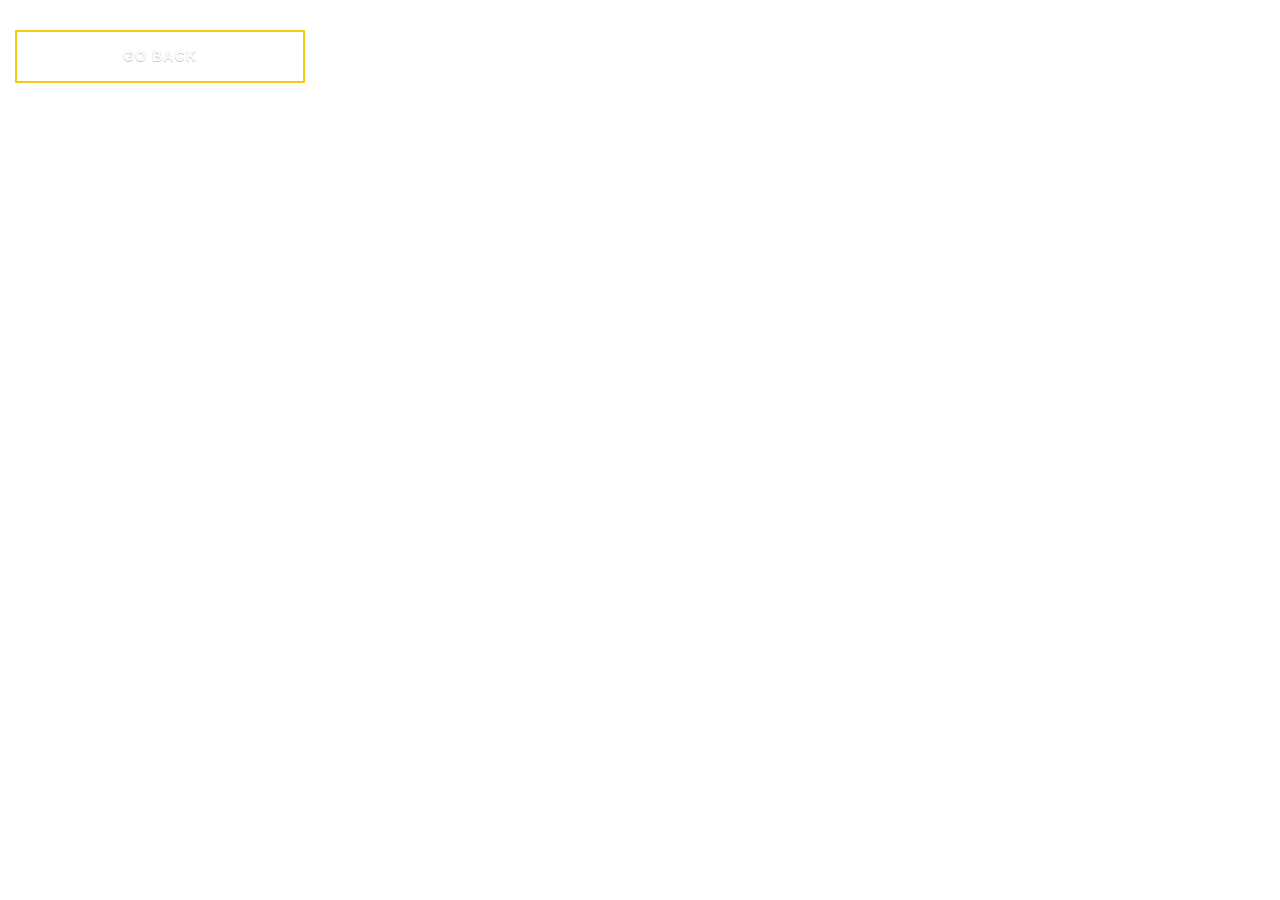
<file: animate-back-button/index.html>
<html>
<head>
<link rel="stylesheet" href="button.css">
</head>

<body>

  <div class="col-md-3 col-sm-3 col-xs-6"> <a href="#" class="btn btn-sm animated-button thar-four">Go Back</a> 
    </div>
 
    </body>
    </html>
</file>
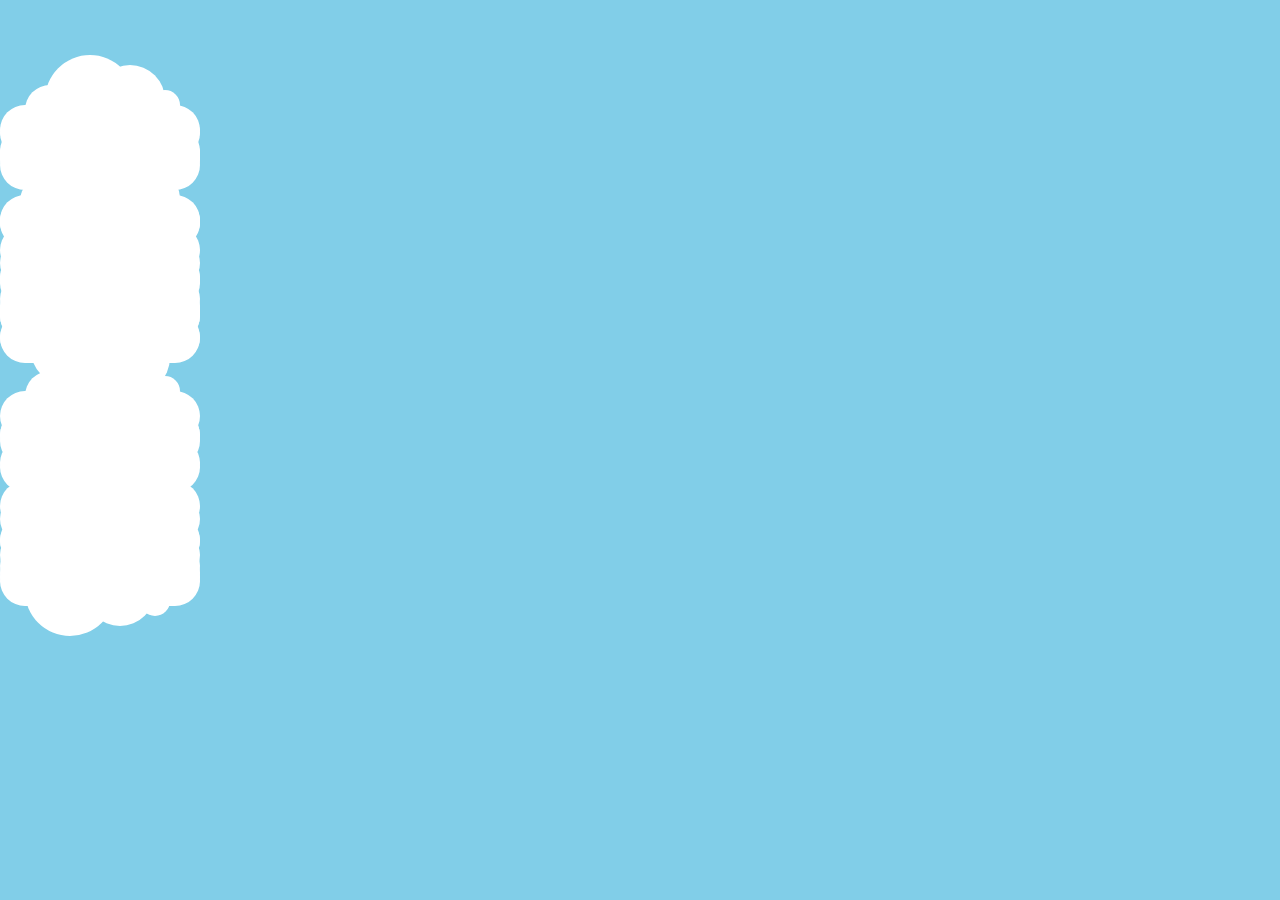
<file: animated-clouds/index.html>
<html>
<head>
    <link rel="stylesheet" href="clouds.css">
   
    <title>Clouds!</title>
   
</head>

<body>  

<div class="main_window">
     <div class="cloud" data-type="white_4" style="top: 238px;" data-speed="1"></div>
     <div class="cloud" data-type="white_2" style="top: 252px;" data-speed="2"></div>
     <div class="cloud" data-type="white_1" style="top: 481px;" data-speed="3"></div>
     <div class="cloud" data-type="white_1" style="top: 285px;" data-speed="4"></div>
     <div class="cloud" data-type="white_5" style="top: 391px;" data-speed="5"></div>
     <div class="cloud" data-type="white_4" style="top: 410px;" data-speed="6"></div>
     <div class="cloud" data-type="white_6" style="top: 494px;" data-speed="7"></div>
     <div class="cloud" data-type="white_6" style="top: 197px;" data-speed="8"></div>
     <div class="cloud" data-type="white_1" style="top: 254px;" data-speed="9"></div>
     <div class="cloud" data-type="white_2" style="top: 108px;" data-speed="10"></div>
     <div class="cloud" data-type="white_5" style="top: 133px;" data-speed="11"></div>
     <div class="cloud" data-type="white_5" style="top: 126px;" data-speed="12"></div>
     <div class="cloud" data-type="white_5" style="top: 291px;" data-speed="13"></div>
     <div class="cloud" data-type="white_5" style="top: 515px;" data-speed="14"></div>
     <div class="cloud" data-type="white_6" style="top: 410px;" data-speed="15"></div>
     <div class="cloud" data-type="white_1" style="top: 198px;" data-speed="16"></div>
     <div class="cloud" data-type="white_2" style="top: 130px;" data-speed="17"></div>
     <div class="cloud" data-type="white_6" style="top: 274px;" data-speed="18"></div>
     <div class="cloud" data-type="white_6" style="top: 129px;" data-speed="19"></div>
     <div class="cloud" data-type="white_2" style="top: 140px;" data-speed="20"></div>
     <div class="cloud" data-type="white_6" style="top: 312px;" data-speed="21"></div>
     <div class="cloud" data-type="white_6" style="top: 258px;" data-speed="22"></div>
     <div class="cloud" data-type="white_2" style="top: 133px;" data-speed="23"></div>
     <div class="cloud" data-type="white_1" style="top: 530px;" data-speed="24"></div>
     <div class="cloud" data-type="white_5" style="top: 541px;" data-speed="25"></div>
     <div class="cloud" data-type="white_1" style="top: 313px;" data-speed="26"></div>
     <div class="cloud" data-type="white_1" style="top: 552px;" data-speed="27"></div>
     <div class="cloud" data-type="white_1" style="top: 548px;" data-speed="28"></div>
     <div class="cloud" data-type="white_2" style="top: 438px;" data-speed="29"></div>
     <div class="cloud" data-type="white_2" style="top: 516px;" data-speed="30"></div>
     <div class="cloud" data-type="white_5" style="top: 556px;" data-speed="31"></div>
     <div class="cloud" data-type="white_5" style="top: 225px;" data-speed="32"></div>
     <div class="cloud" data-type="white_3" style="top: 286px;" data-speed="33"></div>
     <div class="cloud" data-type="white_2" style="top: 416px;" data-speed="34"></div>
     <div class="cloud" data-type="white_2" style="top: 105px;" data-speed="35"></div>
     <div class="cloud" data-type="white_6" style="top: 195px;" data-speed="36"></div>
     <div class="cloud" data-type="white_2" style="top: 281px;" data-speed="37"></div>
     <div class="cloud" data-type="white_1" style="top: 291px;" data-speed="38"></div>
     <div class="cloud" data-type="white_4" style="top: 196px;" data-speed="39"></div>
     <div class="cloud" data-type="white_6" style="top: 442px;" data-speed="40"></div>
  
  </div>
    
    </body>
    
</html>
</file>
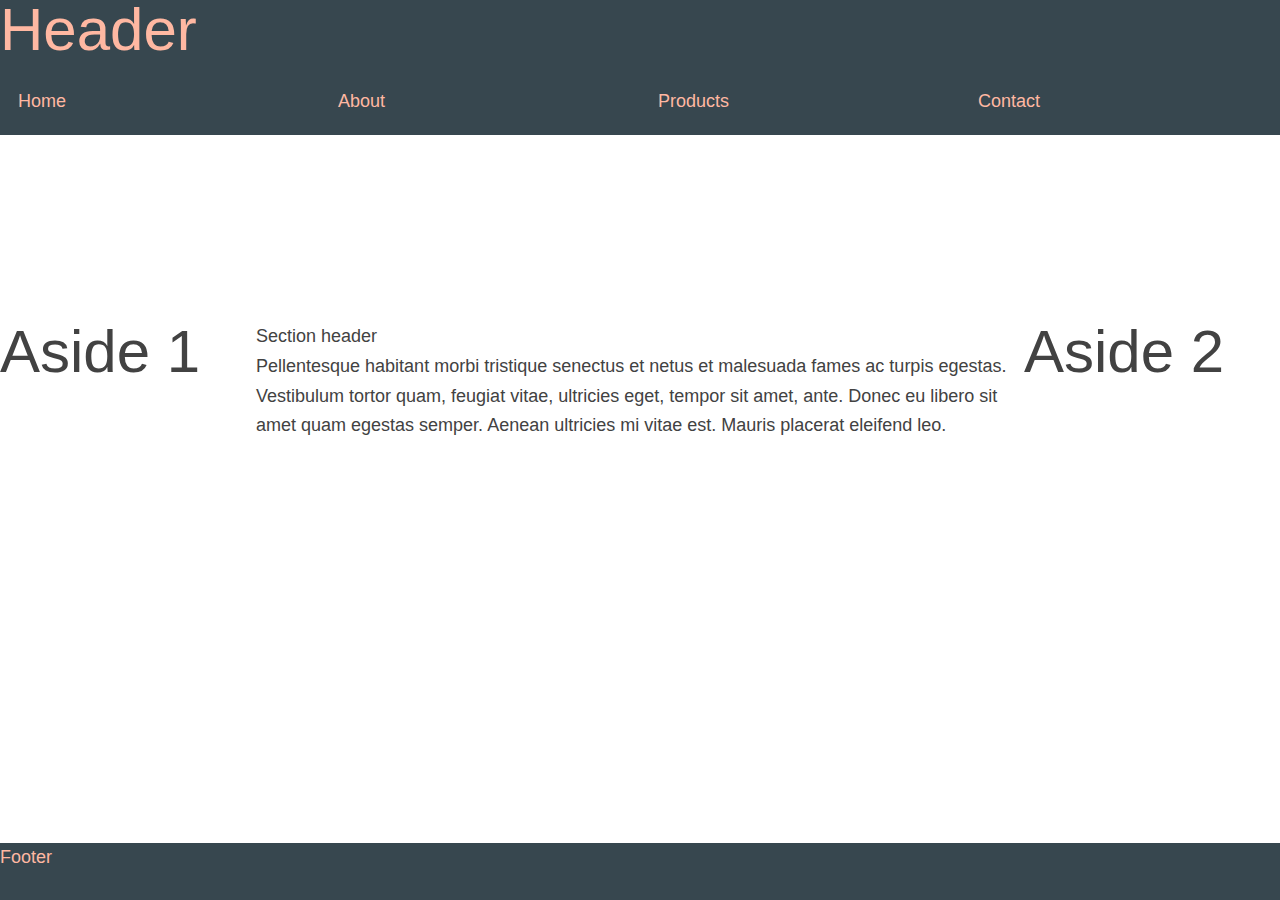
<file: default-layout/index.html>
<html>
<head>
<link rel="stylesheet" href="style.css">  

</head>

<body>
<header>
    <h1>
      Header
    </h1>
  <nav am-layout="horizontal">
  <a href="#">Home</a>
  <a href="#">About</a>
  <a href="#">Products</a>
  <a href="#">Contact</a>
  </nav>
</header>
<main>
  <article>
        <aside>
      <h1>
        Aside 1
      </h1>
    </aside>
    <section
    <h1>
      Section header
    </h1>
    <p>
      Pellentesque habitant morbi tristique senectus et netus et malesuada fames ac turpis egestas. Vestibulum tortor quam, feugiat vitae, ultricies eget, tempor sit amet, ante. Donec eu libero sit amet quam egestas semper. Aenean ultricies mi vitae est. Mauris placerat eleifend leo.</p>  
    </section>
    <aside>
      <h1>
        Aside 2
        <h1>
            </aside>
          </article>
        </main>

<footer>
    <p>Footer</p>
</footer>    
    
    
</body>


</html>
</file>
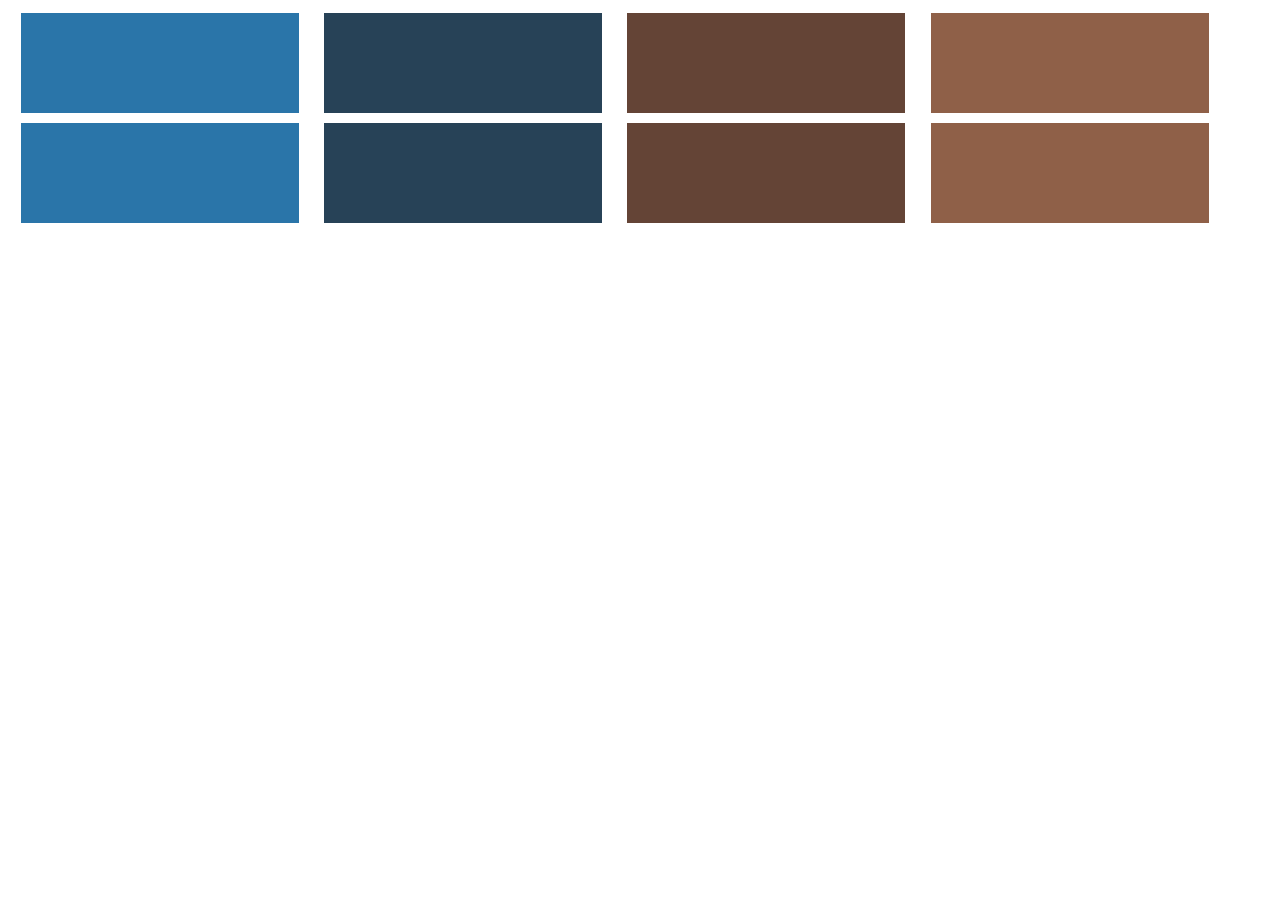
<file: div-expand/index.html>
<html>
<head>
<link href="style.css" rel="stylesheet">    
</head>
<body>
    

<!-- The code for the tutorial starts here -->
<div class="grow" style="background-color:#2A75A9;"></div>
<div class="grow" style="background-color:#274257;"></div>
<div class="grow" style="background-color:#644436;"></div>
<div class="grow" style="background-color:#8F6048;"></div>
<div style="clear: left;"></div>

<div class="page-header">
   
</div>
<div class="grow" style="background-color:#2A75A9;"></div>
<div class="grow" style="background-color:#274257;"></div>
<div class="grow" style="background-color:#644436;"></div>
<div class="grow" style="background-color:#8F6048;"></div>

    
    
    </body>
    
    </html>
</file>
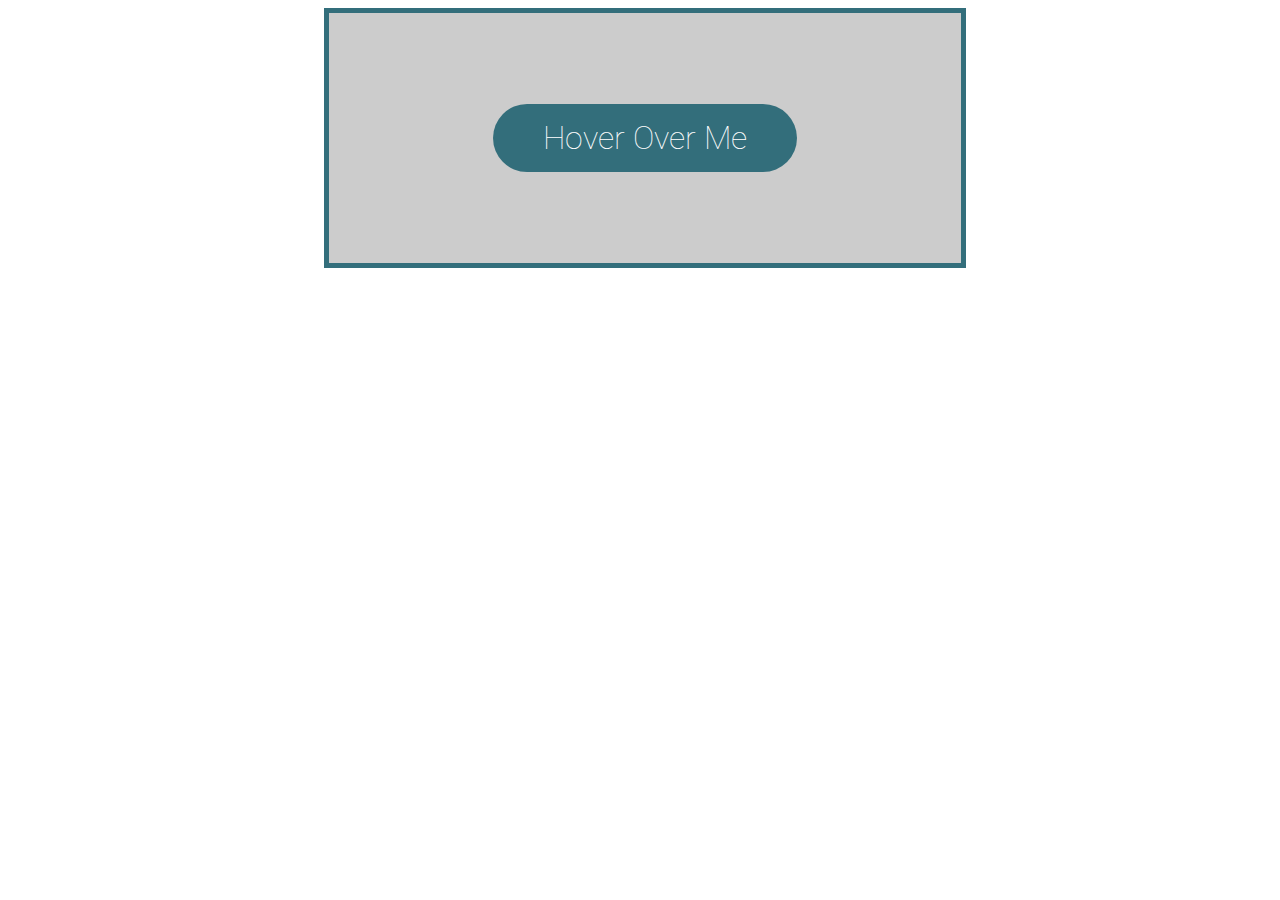
<file: hover-effect/index.html>
<html>

<head>
<link href="style.css" rel="stylesheet">

</head>
 
    
    
    
    <body>
 <link href='http://fonts.googleapis.com/css?family=Roboto:400,300' rel='stylesheet' type='text/css'>

<div class="wrap">
<a href="#" class="slide">Hover Over Me</a>
</div>

    </body>
    </html>
</file>
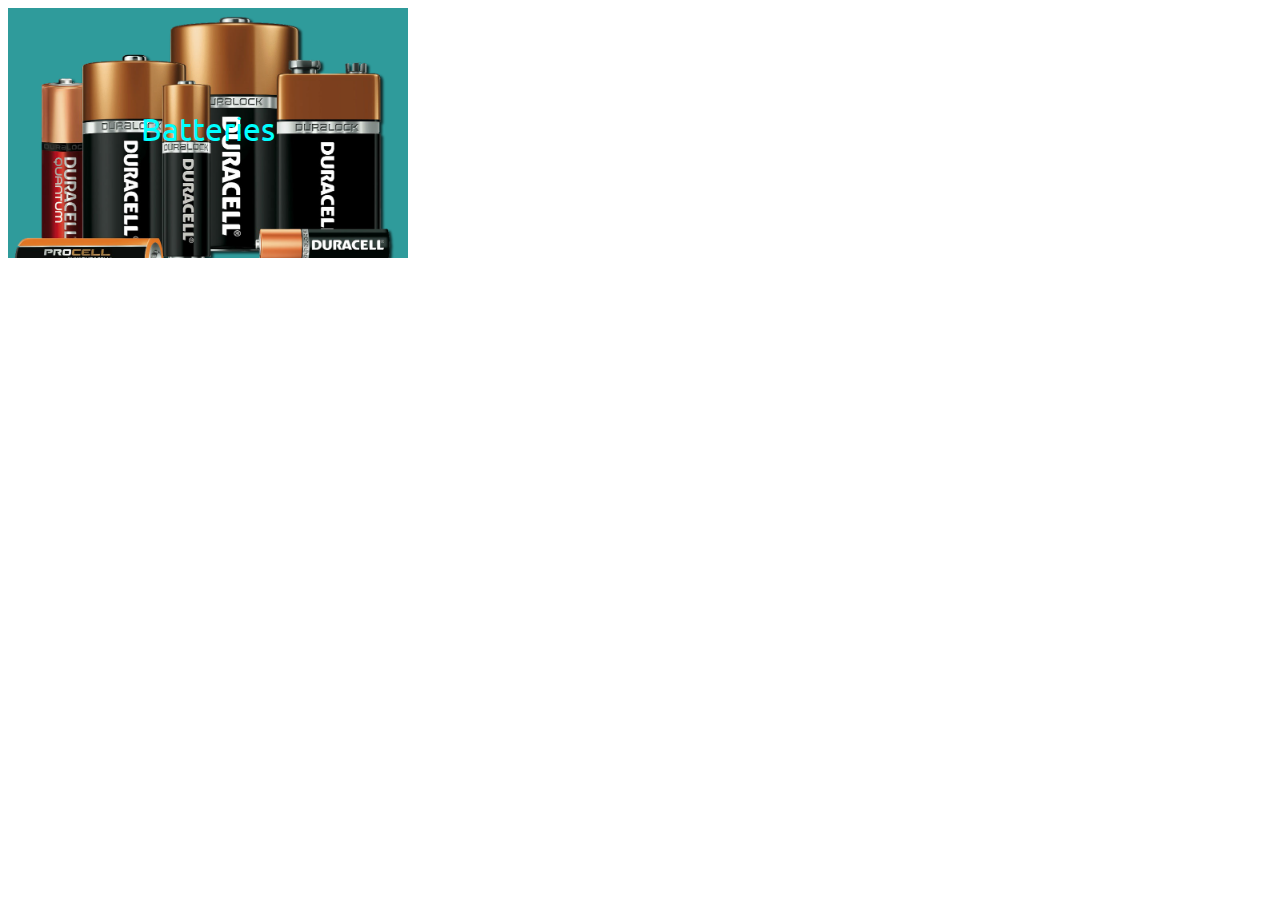
<file: hover-reveal/index.html>
<html>
<head>
    
<link rel="stylesheet" href="hover.css">

</head>

<body>    
<a class="box2"> 
        <div class="content">
			<h4>Batteries			</h4>
			<p class="description">
				Used to power toys, remotes and phones too!
				
			</p>
			
    	</div>
	</a>
    
    </body>
    
    </html>
</file>
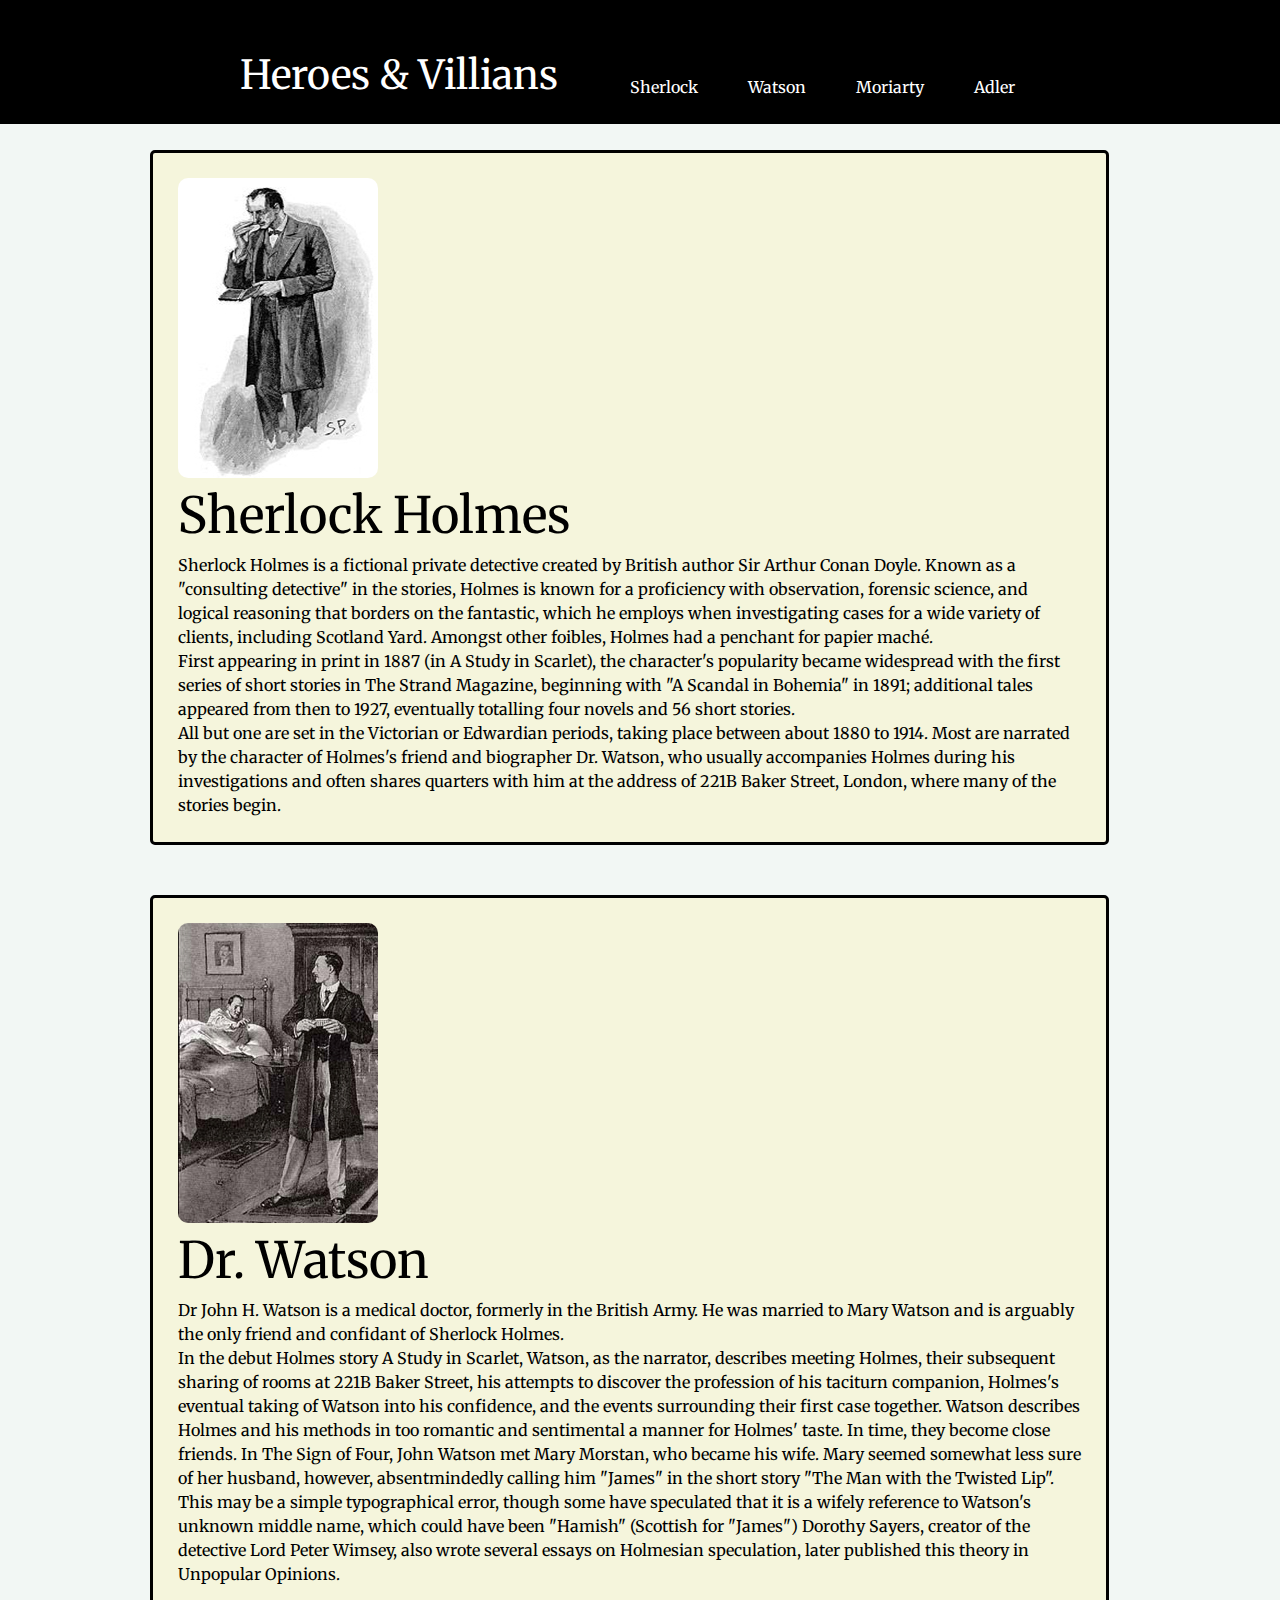
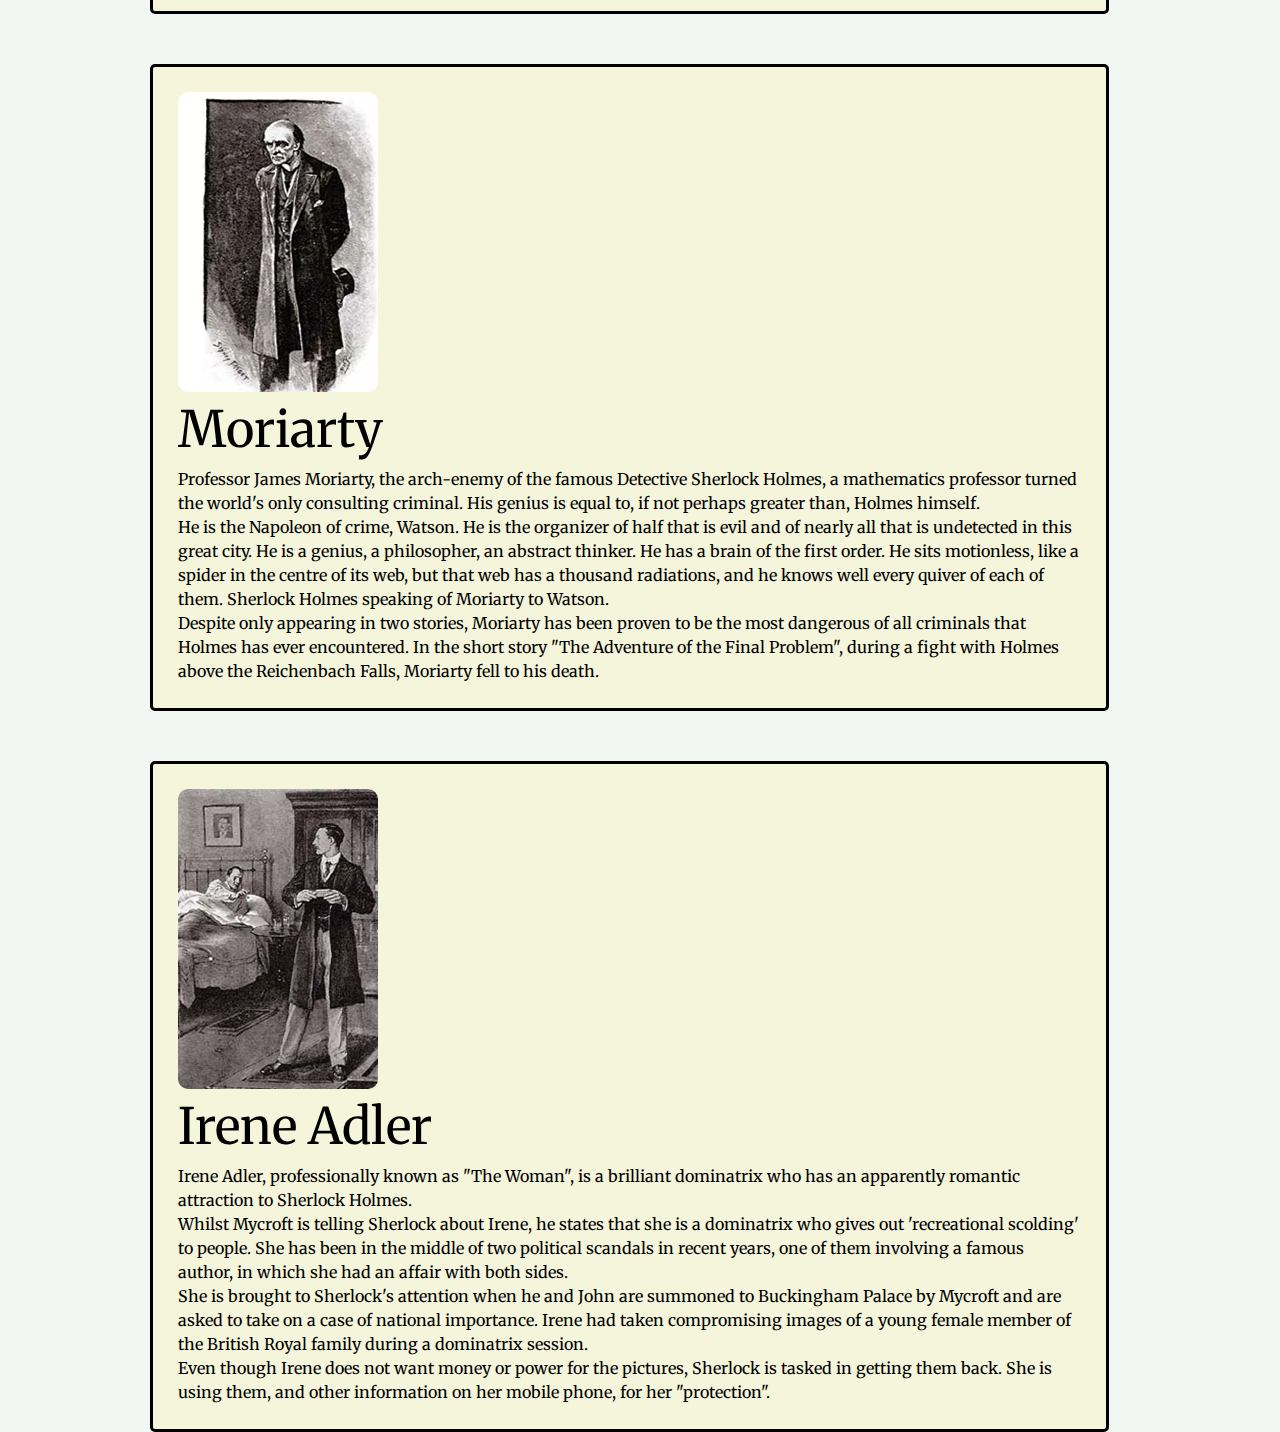
<file: image-hover/index.html>
<html>
<head>
<link rel="stylesheet" href="hover.css"> 
<link rel="stylesheet" href="style.css">
<link href='http://fonts.googleapis.com/css?family=Raleway:400,700' rel='stylesheet' type='text/css'>
<script type="text/javascript" src="nav.js"></script>
    <link href="https://fonts.googleapis.com/css?family=Merriweather:700i" rel="stylesheet">
<link href="https://fonts.googleapis.com/css?family=Merriweather" rel="stylesheet">

<!-- SMOOTH SCROLL -->
<script src="https://ajax.googleapis.com/ajax/libs/jquery/1.10.2/jquery.min.js"></script>
<script>
$(function() {
  $('a[href*=#]:not([href=#])').click(function() {
    if (location.pathname.replace(/^\//,'') == this.pathname.replace(/^\//,'') && location.hostname == this.hostname) {
      var target = $(this.hash);
      target = target.length ? target : $('[name=' + this.hash.slice(1) +']');
      if (target.length) {
        $('html,body').animate({
          scrollTop: target.offset().top
        }, 1000);
        return false;
      }
    }
  });
});
</script>
<!-- End of SMOOTH SCROLL -->
</head>
    

<body>
    
  


<a href=#>
  <span></span>
  <span></span>
  <span></span>
</a>

<nav class="mobile">
    <p>Holmes</p>
    <p>Watson</p>
    
    </nav>

<code>
  clicking on "a" toggles class "open" on "a"
</code>    
  

    
<header id="topnav">
  <div class="inner">
    <div class="logo">Heroes &amp; Villians</div>
    <nav role='navigation'>
      <ul>
        <li><a href="#holmes">Sherlock</a></li>
        <li><a href="#watson">Watson</a></li>
        <li><a href="#moriarty">Moriarty</a></li>
        <li><a href="#adler">Adler</a></li>
      </ul>
    </nav>  
  </div>
</header>

<div class="container">
  
   
    
    
    <div id="holmes" class="holmes">
    <div class="col-1-4">
    <div class="img-container">
      <img src="images/f-holmes.jpg" width="216px" height="317px" alt="img">
      <div class="img-caption bottom-top">
        <a href="#"><h3>Sherlock Holmes</h3></a>
      </div>
        

    </div>
  
        </div>
<h1 id="heading">Sherlock Holmes</h1>
    

    <p>Sherlock Holmes is a fictional private detective created by British author Sir Arthur Conan Doyle. Known as a "consulting detective" in the stories, Holmes is known for a proficiency with observation, forensic science, and logical reasoning that borders on the fantastic, which he employs when investigating cases for a wide variety of clients, including Scotland Yard. Amongst other foibles, Holmes had a penchant for papier maché.</p>

    <p>First appearing in print in 1887 (in A Study in Scarlet), the character's popularity became widespread with the first series of short stories in The Strand Magazine, beginning with "A Scandal in Bohemia" in 1891; additional tales appeared from then to 1927, eventually totalling four novels and 56 short stories.</p>

    <p>All but one are set in the Victorian or Edwardian periods, taking place between about 1880 to 1914. Most are narrated by the character of Holmes's friend and biographer Dr. Watson, who usually accompanies Holmes during his investigations and often shares quarters with him at the address of 221B Baker Street, London, where many of the stories begin.</p>
    </div>
    
      <div id="watson" class="watson">
    <div class="col-1-4">
    <div class="img-container">
      <img src="images/f-watson.jpg" width="216px" height="317px" alt="img">
      <div class="img-caption bottom-top">
        <a href="#"><h3>Dr. Watson</h3></a>
      </div>
    </div>
  </div>

    <h1 id="heading">Dr. Watson</h1>
    <p>Dr John H. Watson is a medical doctor, formerly in the British Army. He was married to Mary Watson and is arguably the only friend and confidant of Sherlock Holmes.</p>

    <p>In the debut Holmes story A Study in Scarlet, Watson, as the narrator, describes meeting Holmes, their subsequent sharing of rooms at 221B Baker Street, his attempts to discover the profession of his taciturn companion, Holmes's eventual taking of Watson into his confidence, and the events surrounding their first case together. Watson describes Holmes and his methods in too romantic and sentimental a manner for Holmes' taste. In time, they become close friends. In The Sign of Four, John Watson met Mary Morstan, who became his wife. Mary seemed somewhat less sure of her husband, however, absentmindedly calling him "James" in the short story "The Man with the Twisted Lip". This may be a simple typographical error, though some have speculated that it is a wifely reference to Watson's unknown middle name, which could have been "Hamish" (Scottish for "James") Dorothy Sayers, creator of the detective Lord Peter Wimsey, also wrote several essays on Holmesian speculation, later published this theory in Unpopular Opinions.</p> 
    </div>

    
        <div id="moriarty" class="moriarty">
    <div class="col-1-4">
    <div class="img-container">
      <img src="images/f-moriarty.jpg" width="216px" height="317px" alt="img">
      <div class="img-caption bottom-top">
        <a href="#"><h3>Moriarty</h3></a>
      </div>
    </div>
  </div>

    <h1 id="heading">Moriarty</h1>
    
    <p>Professor James Moriarty, the arch-enemy of the famous Detective Sherlock Holmes, a mathematics professor turned the world's only consulting criminal. His genius is equal to, if not perhaps greater than, Holmes himself.</p>

    <p>He is the Napoleon of crime, Watson. He is the organizer of half that is evil and of nearly all that is undetected in this great city. He is a genius, a philosopher, an abstract thinker. He has a brain of the first order. He sits motionless, like a spider in the centre of its web, but that web has a thousand radiations, and he knows well every quiver of each of them. Sherlock Holmes speaking of Moriarty to Watson.</p>

    <p>Despite only appearing in two stories, Moriarty has been proven to be the most dangerous of all criminals that Holmes has ever encountered. In the short story "The Adventure of the Final Problem", during a fight with Holmes above the Reichenbach Falls, Moriarty fell to his death.</p>    </div>

    
    <div id="adler" class="adler">
    <div class="col-1-4">
    <div class="img-container">
      <img src="images/f-adler.jpg" width="216px" height="317px" alt="img">
      <div class="img-caption bottom-top">
        <a href="#"><h3>Irene Adler</h3></a>
      </div>
    </div>
  </div>

        <h1 id="heading">Irene Adler</h1>
        <p>Irene Adler, professionally known as "The Woman", is a brilliant dominatrix who has an apparently romantic attraction to Sherlock Holmes.</p>

        <p>Whilst Mycroft is telling Sherlock about Irene, he states that she is a dominatrix who gives out 'recreational scolding' to people. She has been in the middle of two political scandals in recent years, one of them involving a famous author, in which she had an affair with both sides.</p>
    
        <p>She is brought to Sherlock's attention when he and John are summoned to Buckingham Palace by Mycroft and are asked to take on a case of national importance. Irene had taken compromising images of a young female member of the British Royal family during a dominatrix session.</p>
    
        <p>Even though Irene does not want money or power for the pictures, Sherlock is tasked in getting them back. She is using them, and other information on her mobile phone, for her "protection".</p>

    </div>
    

    
    
    </div>
    
<script type="text/javascript" src="menu.js"></script>
    
</body>
    
    </html>
</file>
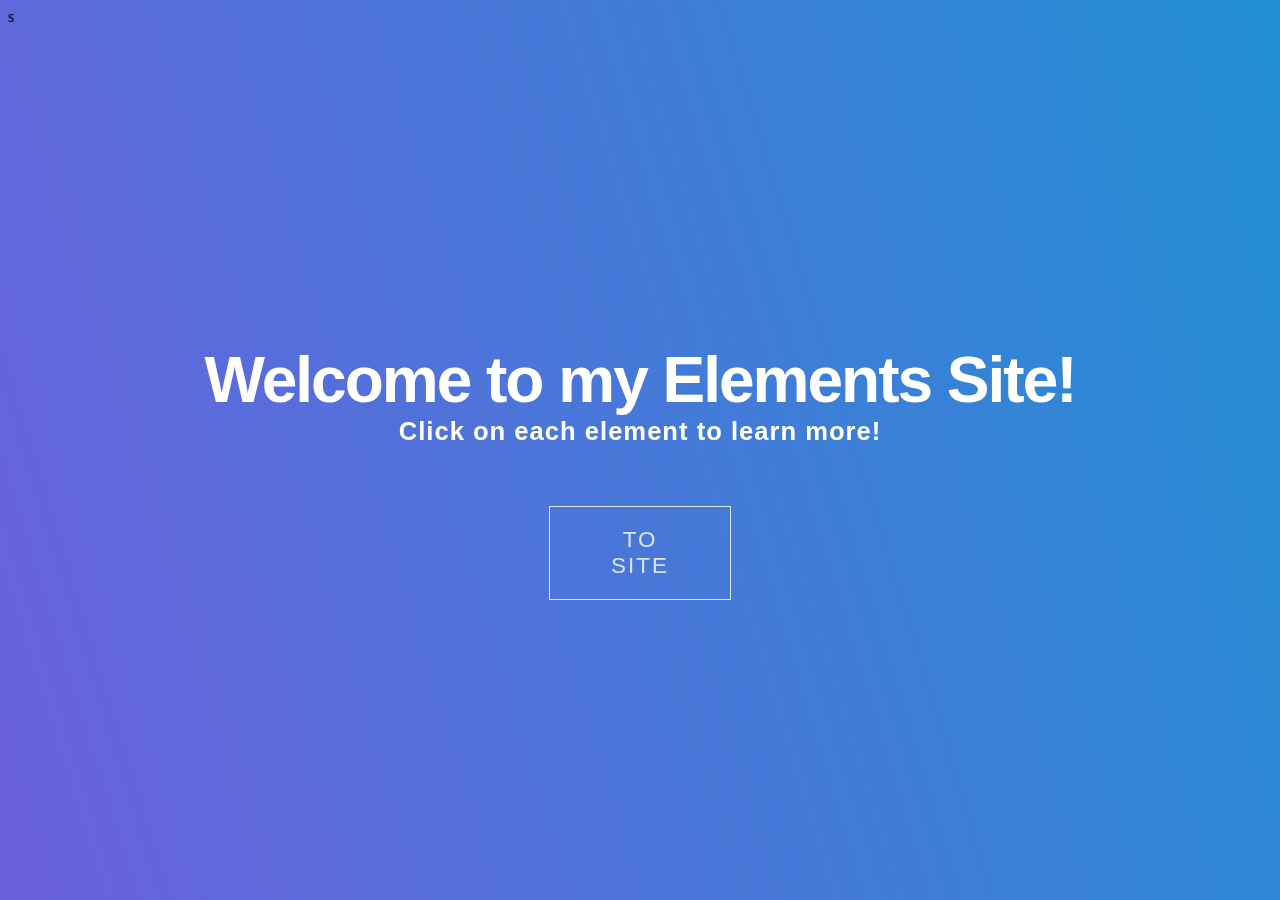
<file: landing-page/index.html>
<html>

<head>
<link rel="stylesheet" href="landing.css">s    

    
    
    
</head>


<body>
<div class="full-screen">
  <div>
    <h1>Welcome to my Elements Site!</h1>
    <br>
    <a class="button-line" href="#!">To site</a> 
  </div>
</div>
    
    
    
    
    
    
    
</body>

</html>
</file>
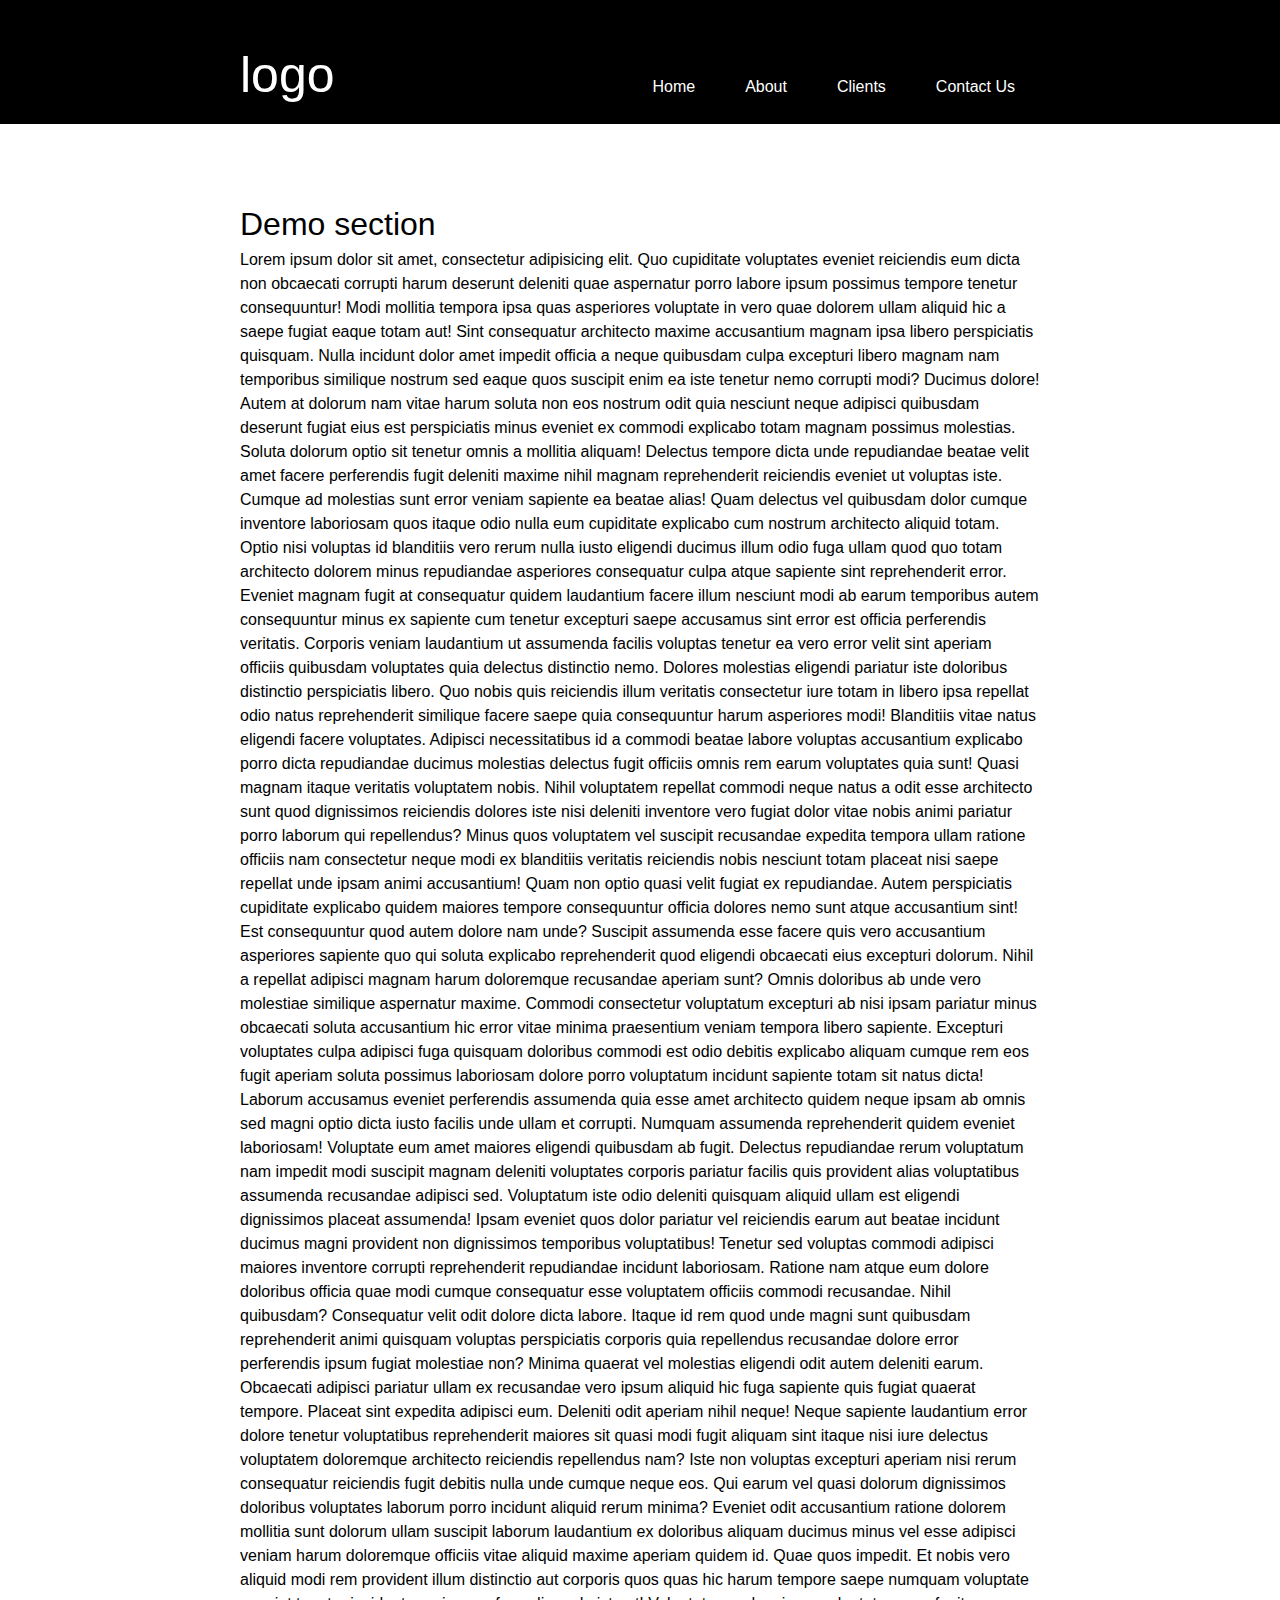
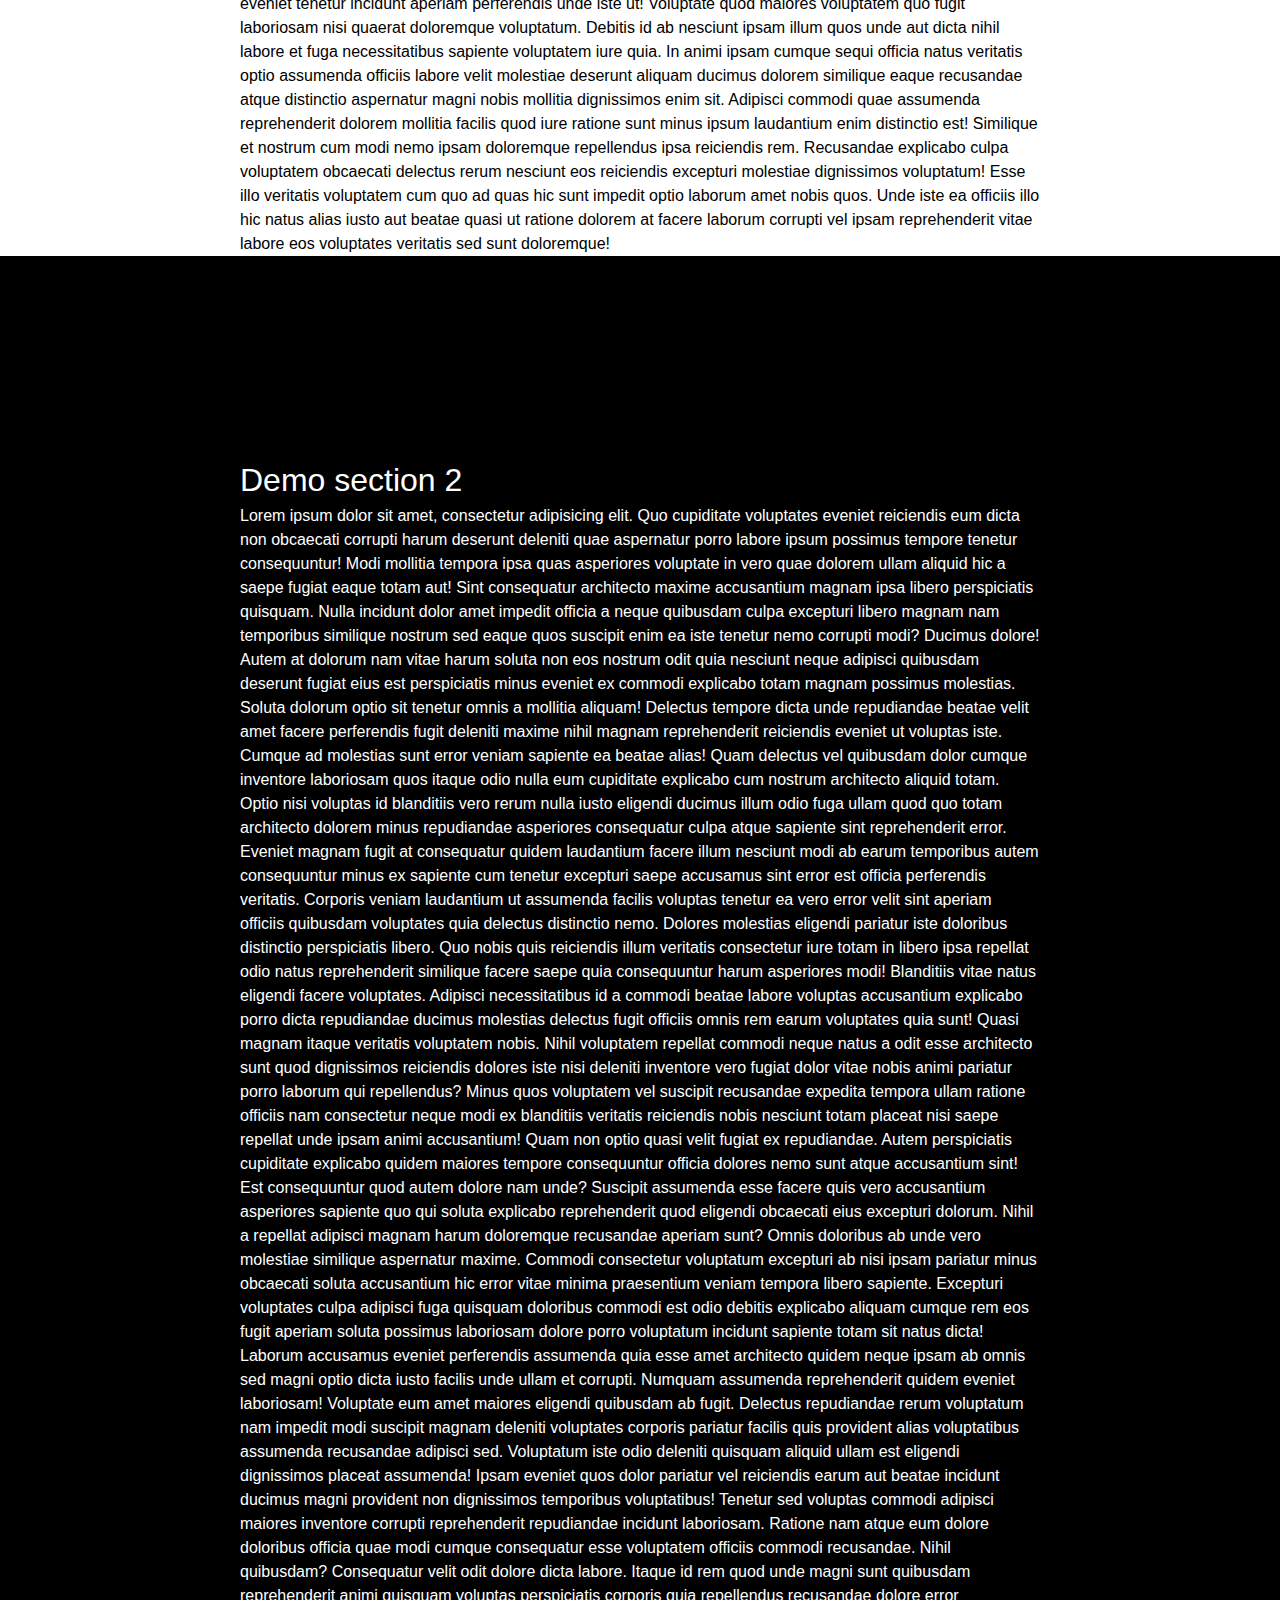
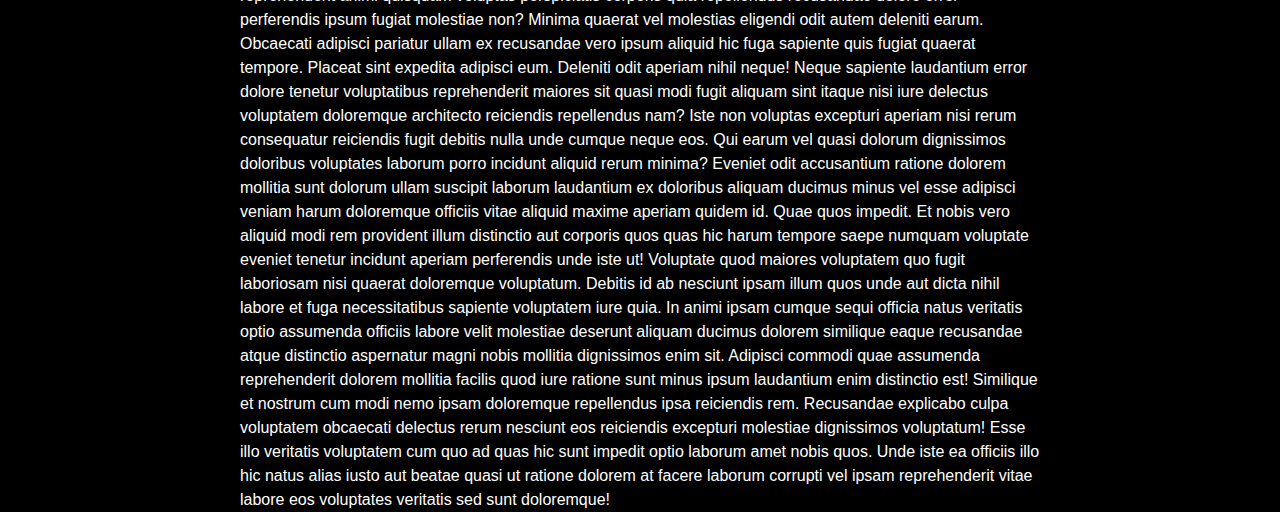
<file: nav-bar/index.html>
<html>
<head>
<link rel="stylesheet" href="style.css">  
<link href='http://fonts.googleapis.com/css?family=Raleway:400,700' rel='stylesheet' type='text/css'>
<script type="text/javascript" src="nav.js"></script>
</head>

<body>
    
<header id="topnav">
  <div class="inner">
    <div class="logo">logo</div>
    <nav role='navigation'>
      <ul>
        <li><a href="#">Home</a></li>
        <li><a href="#">About</a></li>
        <li><a href="#">Clients</a></li>
        <li><a href="#">Contact Us</a></li>
      </ul>
    </nav>  
  </div>
</header>
<section>
  <div class="inner">
    <h1>Demo section</h1>
    <p><span> Lorem ipsum dolor sit amet, consectetur adipisicing elit. Quo cupiditate voluptates eveniet reiciendis eum dicta non obcaecati corrupti harum deserunt deleniti quae aspernatur porro labore ipsum possimus tempore tenetur consequuntur!</span>
    <span>Modi mollitia tempora ipsa quas asperiores voluptate in vero quae dolorem ullam aliquid hic a saepe fugiat eaque totam aut! Sint consequatur architecto maxime accusantium magnam ipsa libero perspiciatis quisquam.</span>
    <span>Nulla incidunt dolor amet impedit officia a neque quibusdam culpa excepturi libero magnam nam temporibus similique nostrum sed eaque quos suscipit enim ea iste tenetur nemo corrupti modi? Ducimus dolore!</span>
    <span>Autem at dolorum nam vitae harum soluta non eos nostrum odit quia nesciunt neque adipisci quibusdam deserunt fugiat eius est perspiciatis minus eveniet ex commodi explicabo totam magnam possimus molestias.</span>
    <span>Soluta dolorum optio sit tenetur omnis a mollitia aliquam! Delectus tempore dicta unde repudiandae beatae velit amet facere perferendis fugit deleniti maxime nihil magnam reprehenderit reiciendis eveniet ut voluptas iste.</span>
    <span>Cumque ad molestias sunt error veniam sapiente ea beatae alias! Quam delectus vel quibusdam dolor cumque inventore laboriosam quos itaque odio nulla eum cupiditate explicabo cum nostrum architecto aliquid totam.</span>
    <span>Optio nisi voluptas id blanditiis vero rerum nulla iusto eligendi ducimus illum odio fuga ullam quod quo totam architecto dolorem minus repudiandae asperiores consequatur culpa atque sapiente sint reprehenderit error.</span>
    <span>Eveniet magnam fugit at consequatur quidem laudantium facere illum nesciunt modi ab earum temporibus autem consequuntur minus ex sapiente cum tenetur excepturi saepe accusamus sint error est officia perferendis veritatis.</span>
    <span>Corporis veniam laudantium ut assumenda facilis voluptas tenetur ea vero error velit sint aperiam officiis quibusdam voluptates quia delectus distinctio nemo. Dolores molestias eligendi pariatur iste doloribus distinctio perspiciatis libero.</span>
    <span>Quo nobis quis reiciendis illum veritatis consectetur iure totam in libero ipsa repellat odio natus reprehenderit similique facere saepe quia consequuntur harum asperiores modi! Blanditiis vitae natus eligendi facere voluptates.</span>
    <span>Adipisci necessitatibus id a commodi beatae labore voluptas accusantium explicabo porro dicta repudiandae ducimus molestias delectus fugit officiis omnis rem earum voluptates quia sunt! Quasi magnam itaque veritatis voluptatem nobis.</span>
    <span>Nihil voluptatem repellat commodi neque natus a odit esse architecto sunt quod dignissimos reiciendis dolores iste nisi deleniti inventore vero fugiat dolor vitae nobis animi pariatur porro laborum qui repellendus?</span>
    <span>Minus quos voluptatem vel suscipit recusandae expedita tempora ullam ratione officiis nam consectetur neque modi ex blanditiis veritatis reiciendis nobis nesciunt totam placeat nisi saepe repellat unde ipsam animi accusantium!</span>
    <span>Quam non optio quasi velit fugiat ex repudiandae. Autem perspiciatis cupiditate explicabo quidem maiores tempore consequuntur officia dolores nemo sunt atque accusantium sint! Est consequuntur quod autem dolore nam unde?</span>
    <span>Suscipit assumenda esse facere quis vero accusantium asperiores sapiente quo qui soluta explicabo reprehenderit quod eligendi obcaecati eius excepturi dolorum. Nihil a repellat adipisci magnam harum doloremque recusandae aperiam sunt?</span>
    <span>Omnis doloribus ab unde vero molestiae similique aspernatur maxime. Commodi consectetur voluptatum excepturi ab nisi ipsam pariatur minus obcaecati soluta accusantium hic error vitae minima praesentium veniam tempora libero sapiente.</span>
    <span>Excepturi voluptates culpa adipisci fuga quisquam doloribus commodi est odio debitis explicabo aliquam cumque rem eos fugit aperiam soluta possimus laboriosam dolore porro voluptatum incidunt sapiente totam sit natus dicta!</span>
    <span>Laborum accusamus eveniet perferendis assumenda quia esse amet architecto quidem neque ipsam ab omnis sed magni optio dicta iusto facilis unde ullam et corrupti. Numquam assumenda reprehenderit quidem eveniet laboriosam!</span>
    <span>Voluptate eum amet maiores eligendi quibusdam ab fugit. Delectus repudiandae rerum voluptatum nam impedit modi suscipit magnam deleniti voluptates corporis pariatur facilis quis provident alias voluptatibus assumenda recusandae adipisci sed.</span>
    <span>Voluptatum iste odio deleniti quisquam aliquid ullam est eligendi dignissimos placeat assumenda! Ipsam eveniet quos dolor pariatur vel reiciendis earum aut beatae incidunt ducimus magni provident non dignissimos temporibus voluptatibus!</span>
    <span>Tenetur sed voluptas commodi adipisci maiores inventore corrupti reprehenderit repudiandae incidunt laboriosam. Ratione nam atque eum dolore doloribus officia quae modi cumque consequatur esse voluptatem officiis commodi recusandae. Nihil quibusdam?</span>
    <span>Consequatur velit odit dolore dicta labore. Itaque id rem quod unde magni sunt quibusdam reprehenderit animi quisquam voluptas perspiciatis corporis quia repellendus recusandae dolore error perferendis ipsum fugiat molestiae non?</span>
    <span>Minima quaerat vel molestias eligendi odit autem deleniti earum. Obcaecati adipisci pariatur ullam ex recusandae vero ipsum aliquid hic fuga sapiente quis fugiat quaerat tempore. Placeat sint expedita adipisci eum.</span>
    <span>Deleniti odit aperiam nihil neque! Neque sapiente laudantium error dolore tenetur voluptatibus reprehenderit maiores sit quasi modi fugit aliquam sint itaque nisi iure delectus voluptatem doloremque architecto reiciendis repellendus nam?</span>
    <span>Iste non voluptas excepturi aperiam nisi rerum consequatur reiciendis fugit debitis nulla unde cumque neque eos. Qui earum vel quasi dolorum dignissimos doloribus voluptates laborum porro incidunt aliquid rerum minima?</span>
    <span>Eveniet odit accusantium ratione dolorem mollitia sunt dolorum ullam suscipit laborum laudantium ex doloribus aliquam ducimus minus vel esse adipisci veniam harum doloremque officiis vitae aliquid maxime aperiam quidem id.</span>
    <span>Quae quos impedit. Et nobis vero aliquid modi rem provident illum distinctio aut corporis quos quas hic harum tempore saepe numquam voluptate eveniet tenetur incidunt aperiam perferendis unde iste ut!</span>
    <span>Voluptate quod maiores voluptatem quo fugit laboriosam nisi quaerat doloremque voluptatum. Debitis id ab nesciunt ipsam illum quos unde aut dicta nihil labore et fuga necessitatibus sapiente voluptatem iure quia.</span>
    <span>In animi ipsam cumque sequi officia natus veritatis optio assumenda officiis labore velit molestiae deserunt aliquam ducimus dolorem similique eaque recusandae atque distinctio aspernatur magni nobis mollitia dignissimos enim sit.</span>
    <span>Adipisci commodi quae assumenda reprehenderit dolorem mollitia facilis quod iure ratione sunt minus ipsum laudantium enim distinctio est! Similique et nostrum cum modi nemo ipsam doloremque repellendus ipsa reiciendis rem.</span>
    <span>Recusandae explicabo culpa voluptatem obcaecati delectus rerum nesciunt eos reiciendis excepturi molestiae dignissimos voluptatum! Esse illo veritatis voluptatem cum quo ad quas hic sunt impedit optio laborum amet nobis quos.</span>
    <span>Unde iste ea officiis illo hic natus alias iusto aut beatae quasi ut ratione dolorem at facere laborum corrupti vel ipsam reprehenderit vitae labore eos voluptates veritatis sed sunt doloremque!</span></p>
  </div>
</section>
<section class="alternate" id="demosection2">
  <div class="inner">
    <h1>Demo section 2</h1>
    <p><span> Lorem ipsum dolor sit amet, consectetur adipisicing elit. Quo cupiditate voluptates eveniet reiciendis eum dicta non obcaecati corrupti harum deserunt deleniti quae aspernatur porro labore ipsum possimus tempore tenetur consequuntur!</span>
    <span>Modi mollitia tempora ipsa quas asperiores voluptate in vero quae dolorem ullam aliquid hic a saepe fugiat eaque totam aut! Sint consequatur architecto maxime accusantium magnam ipsa libero perspiciatis quisquam.</span>
    <span>Nulla incidunt dolor amet impedit officia a neque quibusdam culpa excepturi libero magnam nam temporibus similique nostrum sed eaque quos suscipit enim ea iste tenetur nemo corrupti modi? Ducimus dolore!</span>
    <span>Autem at dolorum nam vitae harum soluta non eos nostrum odit quia nesciunt neque adipisci quibusdam deserunt fugiat eius est perspiciatis minus eveniet ex commodi explicabo totam magnam possimus molestias.</span>
    <span>Soluta dolorum optio sit tenetur omnis a mollitia aliquam! Delectus tempore dicta unde repudiandae beatae velit amet facere perferendis fugit deleniti maxime nihil magnam reprehenderit reiciendis eveniet ut voluptas iste.</span>
    <span>Cumque ad molestias sunt error veniam sapiente ea beatae alias! Quam delectus vel quibusdam dolor cumque inventore laboriosam quos itaque odio nulla eum cupiditate explicabo cum nostrum architecto aliquid totam.</span>
    <span>Optio nisi voluptas id blanditiis vero rerum nulla iusto eligendi ducimus illum odio fuga ullam quod quo totam architecto dolorem minus repudiandae asperiores consequatur culpa atque sapiente sint reprehenderit error.</span>
    <span>Eveniet magnam fugit at consequatur quidem laudantium facere illum nesciunt modi ab earum temporibus autem consequuntur minus ex sapiente cum tenetur excepturi saepe accusamus sint error est officia perferendis veritatis.</span>
    <span>Corporis veniam laudantium ut assumenda facilis voluptas tenetur ea vero error velit sint aperiam officiis quibusdam voluptates quia delectus distinctio nemo. Dolores molestias eligendi pariatur iste doloribus distinctio perspiciatis libero.</span>
    <span>Quo nobis quis reiciendis illum veritatis consectetur iure totam in libero ipsa repellat odio natus reprehenderit similique facere saepe quia consequuntur harum asperiores modi! Blanditiis vitae natus eligendi facere voluptates.</span>
    <span>Adipisci necessitatibus id a commodi beatae labore voluptas accusantium explicabo porro dicta repudiandae ducimus molestias delectus fugit officiis omnis rem earum voluptates quia sunt! Quasi magnam itaque veritatis voluptatem nobis.</span>
    <span>Nihil voluptatem repellat commodi neque natus a odit esse architecto sunt quod dignissimos reiciendis dolores iste nisi deleniti inventore vero fugiat dolor vitae nobis animi pariatur porro laborum qui repellendus?</span>
    <span>Minus quos voluptatem vel suscipit recusandae expedita tempora ullam ratione officiis nam consectetur neque modi ex blanditiis veritatis reiciendis nobis nesciunt totam placeat nisi saepe repellat unde ipsam animi accusantium!</span>
    <span>Quam non optio quasi velit fugiat ex repudiandae. Autem perspiciatis cupiditate explicabo quidem maiores tempore consequuntur officia dolores nemo sunt atque accusantium sint! Est consequuntur quod autem dolore nam unde?</span>
    <span>Suscipit assumenda esse facere quis vero accusantium asperiores sapiente quo qui soluta explicabo reprehenderit quod eligendi obcaecati eius excepturi dolorum. Nihil a repellat adipisci magnam harum doloremque recusandae aperiam sunt?</span>
    <span>Omnis doloribus ab unde vero molestiae similique aspernatur maxime. Commodi consectetur voluptatum excepturi ab nisi ipsam pariatur minus obcaecati soluta accusantium hic error vitae minima praesentium veniam tempora libero sapiente.</span>
    <span>Excepturi voluptates culpa adipisci fuga quisquam doloribus commodi est odio debitis explicabo aliquam cumque rem eos fugit aperiam soluta possimus laboriosam dolore porro voluptatum incidunt sapiente totam sit natus dicta!</span>
    <span>Laborum accusamus eveniet perferendis assumenda quia esse amet architecto quidem neque ipsam ab omnis sed magni optio dicta iusto facilis unde ullam et corrupti. Numquam assumenda reprehenderit quidem eveniet laboriosam!</span>
    <span>Voluptate eum amet maiores eligendi quibusdam ab fugit. Delectus repudiandae rerum voluptatum nam impedit modi suscipit magnam deleniti voluptates corporis pariatur facilis quis provident alias voluptatibus assumenda recusandae adipisci sed.</span>
    <span>Voluptatum iste odio deleniti quisquam aliquid ullam est eligendi dignissimos placeat assumenda! Ipsam eveniet quos dolor pariatur vel reiciendis earum aut beatae incidunt ducimus magni provident non dignissimos temporibus voluptatibus!</span>
    <span>Tenetur sed voluptas commodi adipisci maiores inventore corrupti reprehenderit repudiandae incidunt laboriosam. Ratione nam atque eum dolore doloribus officia quae modi cumque consequatur esse voluptatem officiis commodi recusandae. Nihil quibusdam?</span>
    <span>Consequatur velit odit dolore dicta labore. Itaque id rem quod unde magni sunt quibusdam reprehenderit animi quisquam voluptas perspiciatis corporis quia repellendus recusandae dolore error perferendis ipsum fugiat molestiae non?</span>
    <span>Minima quaerat vel molestias eligendi odit autem deleniti earum. Obcaecati adipisci pariatur ullam ex recusandae vero ipsum aliquid hic fuga sapiente quis fugiat quaerat tempore. Placeat sint expedita adipisci eum.</span>
    <span>Deleniti odit aperiam nihil neque! Neque sapiente laudantium error dolore tenetur voluptatibus reprehenderit maiores sit quasi modi fugit aliquam sint itaque nisi iure delectus voluptatem doloremque architecto reiciendis repellendus nam?</span>
    <span>Iste non voluptas excepturi aperiam nisi rerum consequatur reiciendis fugit debitis nulla unde cumque neque eos. Qui earum vel quasi dolorum dignissimos doloribus voluptates laborum porro incidunt aliquid rerum minima?</span>
    <span>Eveniet odit accusantium ratione dolorem mollitia sunt dolorum ullam suscipit laborum laudantium ex doloribus aliquam ducimus minus vel esse adipisci veniam harum doloremque officiis vitae aliquid maxime aperiam quidem id.</span>
    <span>Quae quos impedit. Et nobis vero aliquid modi rem provident illum distinctio aut corporis quos quas hic harum tempore saepe numquam voluptate eveniet tenetur incidunt aperiam perferendis unde iste ut!</span>
    <span>Voluptate quod maiores voluptatem quo fugit laboriosam nisi quaerat doloremque voluptatum. Debitis id ab nesciunt ipsam illum quos unde aut dicta nihil labore et fuga necessitatibus sapiente voluptatem iure quia.</span>
    <span>In animi ipsam cumque sequi officia natus veritatis optio assumenda officiis labore velit molestiae deserunt aliquam ducimus dolorem similique eaque recusandae atque distinctio aspernatur magni nobis mollitia dignissimos enim sit.</span>
    <span>Adipisci commodi quae assumenda reprehenderit dolorem mollitia facilis quod iure ratione sunt minus ipsum laudantium enim distinctio est! Similique et nostrum cum modi nemo ipsam doloremque repellendus ipsa reiciendis rem.</span>
    <span>Recusandae explicabo culpa voluptatem obcaecati delectus rerum nesciunt eos reiciendis excepturi molestiae dignissimos voluptatum! Esse illo veritatis voluptatem cum quo ad quas hic sunt impedit optio laborum amet nobis quos.</span>
    <span>Unde iste ea officiis illo hic natus alias iusto aut beatae quasi ut ratione dolorem at facere laborum corrupti vel ipsam reprehenderit vitae labore eos voluptates veritatis sed sunt doloremque!</span></p>
  </div>
</section>
    
    
    </div>
    
</body>
    
    </html>
</file>
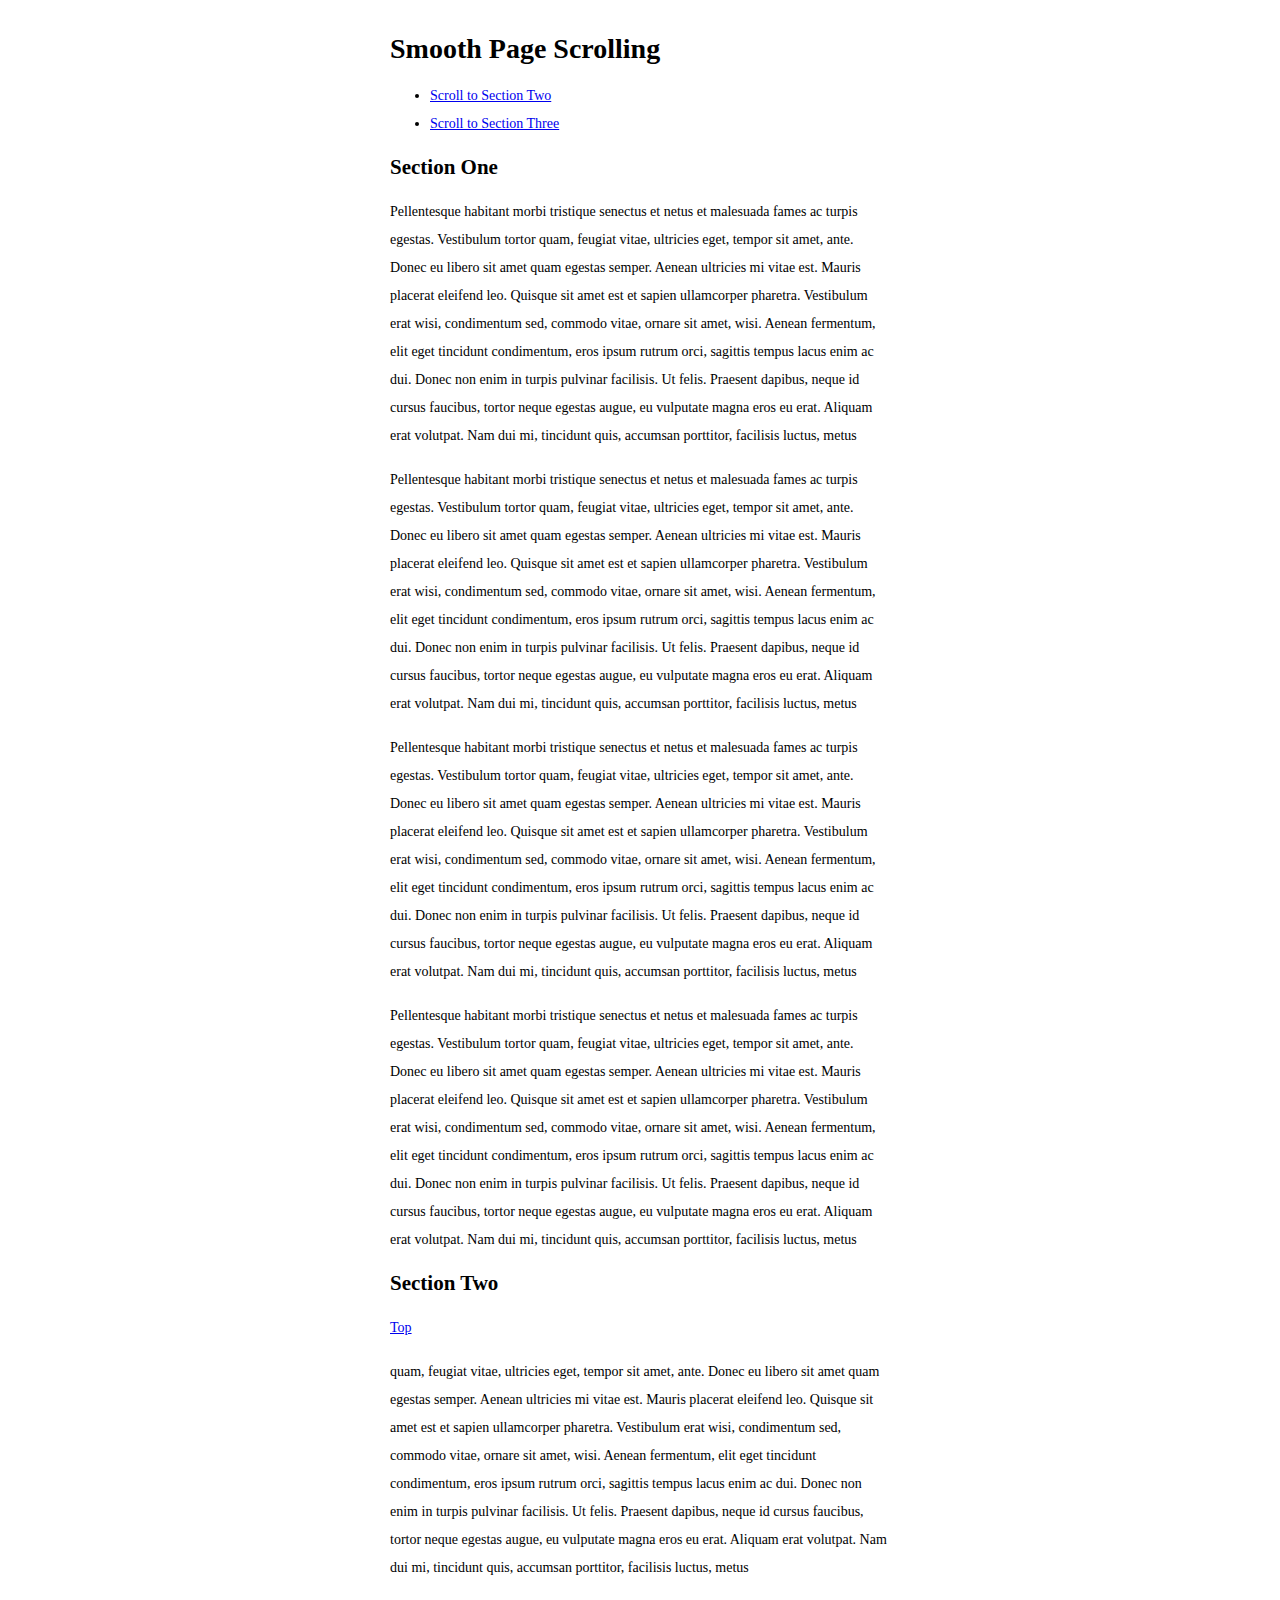
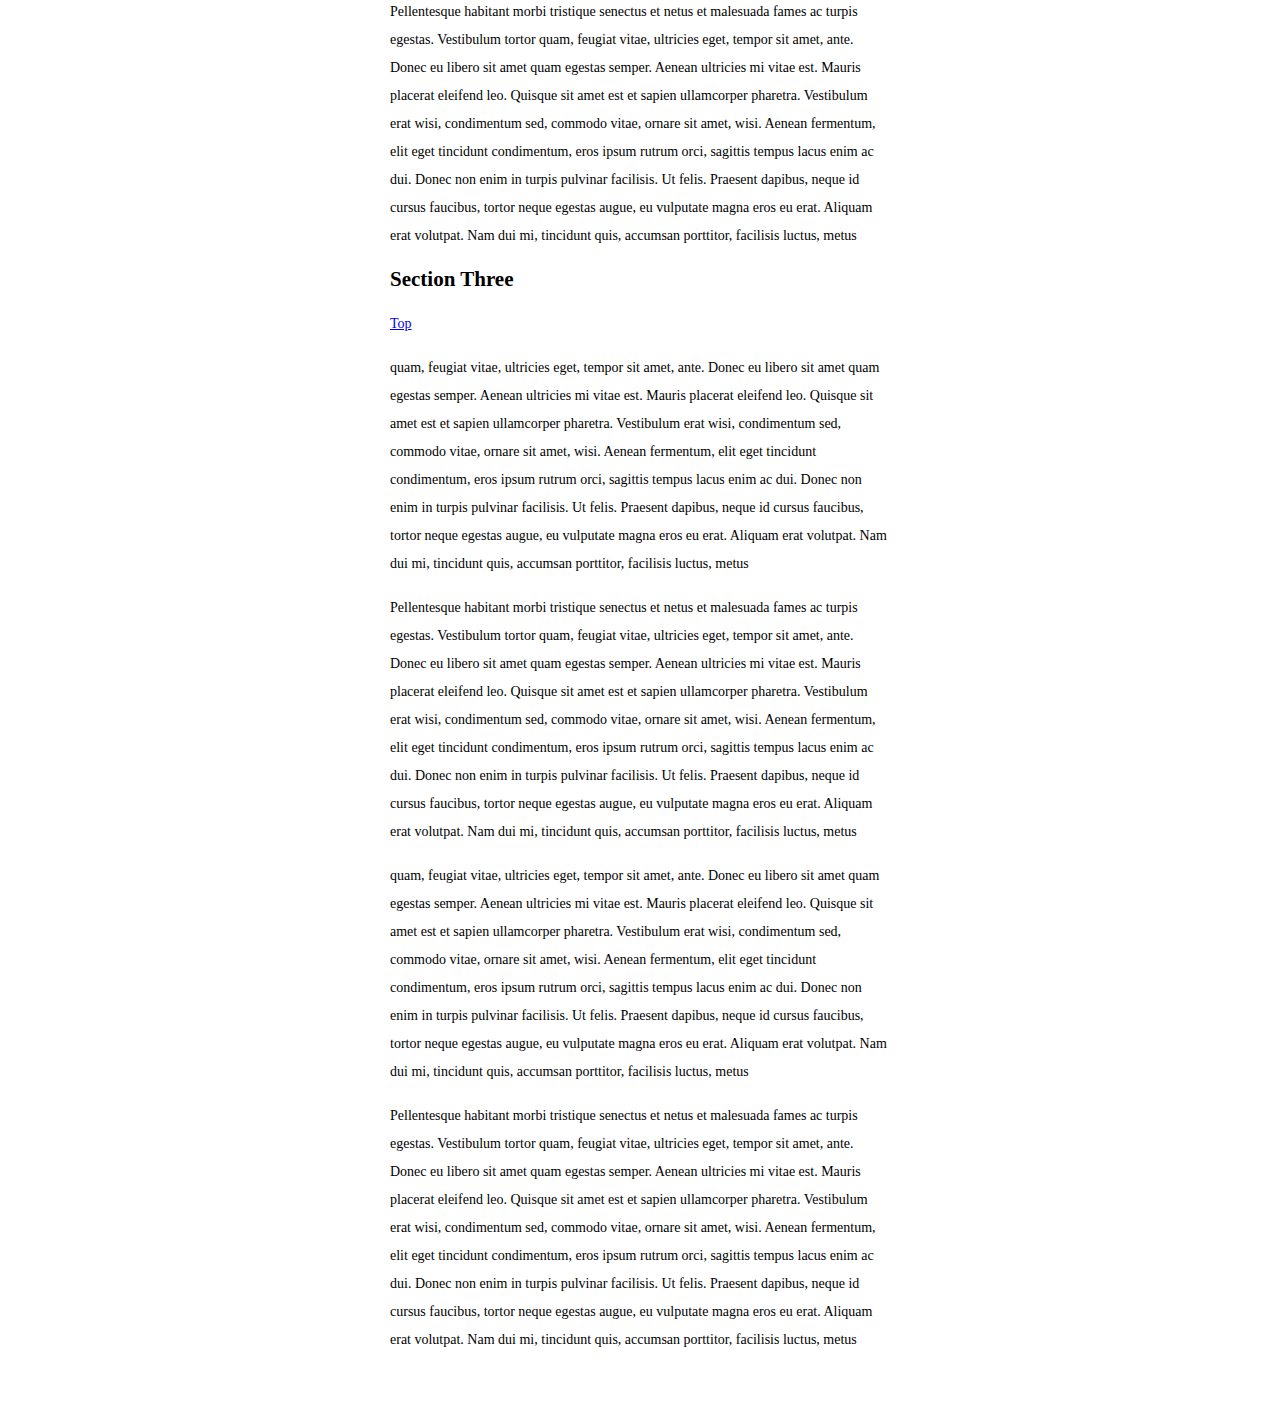
<file: smooth-scrolling/index.html>
<html>
    <head>
    <link rel="stylesheet" href="style.css">
    <link rel="stylesheet" href="style.css">
    <!-- SMOOTH SCROLL -->
<script src="https://ajax.googleapis.com/ajax/libs/jquery/1.10.2/jquery.min.js"></script>
<script>
$(function() {
  $('a[href*=#]:not([href=#])').click(function() {
    if (location.pathname.replace(/^\//,'') == this.pathname.replace(/^\//,'') && location.hostname == this.hostname) {
      var target = $(this.hash);
      target = target.length ? target : $('[name=' + this.hash.slice(1) +']');
      if (target.length) {
        $('html,body').animate({
          scrollTop: target.offset().top
        }, 1000);
        return false;
      }
    }
  });
});
</script>
<!-- End of SMOOTH SCROLL -->
    </head>

    
<body>    
<div id="page-wrap">

  <h1 id="top">Smooth Page Scrolling</h1>

  <ul>
    <li><a href="#two">Scroll to Section Two</a></li>
    <li><a href="#three">Scroll to Section Three</a></li>
  </ul>

  <h2 id="one">Section One</h2>

  <p>Pellentesque habitant morbi tristique senectus et netus et malesuada fames ac turpis egestas. Vestibulum tortor quam, feugiat vitae, ultricies eget, tempor sit amet, ante. Donec eu libero sit amet quam egestas semper. Aenean ultricies mi vitae est.
    Mauris placerat eleifend leo. Quisque sit amet est et sapien ullamcorper pharetra. Vestibulum erat wisi, condimentum sed, commodo vitae, ornare sit amet, wisi. Aenean fermentum, elit eget tincidunt condimentum, eros ipsum rutrum orci, sagittis tempus
    lacus enim ac dui. Donec non enim in turpis pulvinar facilisis. Ut felis. Praesent dapibus, neque id cursus faucibus, tortor neque egestas augue, eu vulputate magna eros eu erat. Aliquam erat volutpat. Nam dui mi, tincidunt quis, accumsan porttitor,
    facilisis luctus, metus</p>

  <p>Pellentesque habitant morbi tristique senectus et netus et malesuada fames ac turpis egestas. Vestibulum tortor quam, feugiat vitae, ultricies eget, tempor sit amet, ante. Donec eu libero sit amet quam egestas semper. Aenean ultricies mi vitae est.
    Mauris placerat eleifend leo. Quisque sit amet est et sapien ullamcorper pharetra. Vestibulum erat wisi, condimentum sed, commodo vitae, ornare sit amet, wisi. Aenean fermentum, elit eget tincidunt condimentum, eros ipsum rutrum orci, sagittis tempus
    lacus enim ac dui. Donec non enim in turpis pulvinar facilisis. Ut felis. Praesent dapibus, neque id cursus faucibus, tortor neque egestas augue, eu vulputate magna eros eu erat. Aliquam erat volutpat. Nam dui mi, tincidunt quis, accumsan porttitor,
    facilisis luctus, metus</p>

  <p>Pellentesque habitant morbi tristique senectus et netus et malesuada fames ac turpis egestas. Vestibulum tortor quam, feugiat vitae, ultricies eget, tempor sit amet, ante. Donec eu libero sit amet quam egestas semper. Aenean ultricies mi vitae est.
    Mauris placerat eleifend leo. Quisque sit amet est et sapien ullamcorper pharetra. Vestibulum erat wisi, condimentum sed, commodo vitae, ornare sit amet, wisi. Aenean fermentum, elit eget tincidunt condimentum, eros ipsum rutrum orci, sagittis tempus
    lacus enim ac dui. Donec non enim in turpis pulvinar facilisis. Ut felis. Praesent dapibus, neque id cursus faucibus, tortor neque egestas augue, eu vulputate magna eros eu erat. Aliquam erat volutpat. Nam dui mi, tincidunt quis, accumsan porttitor,
    facilisis luctus, metus</p>

  <p>Pellentesque habitant morbi tristique senectus et netus et malesuada fames ac turpis egestas. Vestibulum tortor quam, feugiat vitae, ultricies eget, tempor sit amet, ante. Donec eu libero sit amet quam egestas semper. Aenean ultricies mi vitae est.
    Mauris placerat eleifend leo. Quisque sit amet est et sapien ullamcorper pharetra. Vestibulum erat wisi, condimentum sed, commodo vitae, ornare sit amet, wisi. Aenean fermentum, elit eget tincidunt condimentum, eros ipsum rutrum orci, sagittis tempus
    lacus enim ac dui. Donec non enim in turpis pulvinar facilisis. Ut felis. Praesent dapibus, neque id cursus faucibus, tortor neque egestas augue, eu vulputate magna eros eu erat. Aliquam erat volutpat. Nam dui mi, tincidunt quis, accumsan porttitor,
    facilisis luctus, metus</p>

  <h2 id="two">Section Two</h2>

  <p><a href="#top">Top</a></p>

  <p>quam, feugiat vitae, ultricies eget, tempor sit amet, ante. Donec eu libero sit amet quam egestas semper. Aenean ultricies mi vitae est. Mauris placerat eleifend leo. Quisque sit amet est et sapien ullamcorper pharetra. Vestibulum erat wisi, condimentum
    sed, commodo vitae, ornare sit amet, wisi. Aenean fermentum, elit eget tincidunt condimentum, eros ipsum rutrum orci, sagittis tempus lacus enim ac dui. Donec non enim in turpis pulvinar facilisis. Ut felis. Praesent dapibus, neque id cursus faucibus,
    tortor neque egestas augue, eu vulputate magna eros eu erat. Aliquam erat volutpat. Nam dui mi, tincidunt quis, accumsan porttitor, facilisis luctus, metus</p>

  <p>Pellentesque habitant morbi tristique senectus et netus et malesuada fames ac turpis egestas. Vestibulum tortor quam, feugiat vitae, ultricies eget, tempor sit amet, ante. Donec eu libero sit amet quam egestas semper. Aenean ultricies mi vitae est.
    Mauris placerat eleifend leo. Quisque sit amet est et sapien ullamcorper pharetra. Vestibulum erat wisi, condimentum sed, commodo vitae, ornare sit amet, wisi. Aenean fermentum, elit eget tincidunt condimentum, eros ipsum rutrum orci, sagittis tempus
    lacus enim ac dui. Donec non enim in turpis pulvinar facilisis. Ut felis. Praesent dapibus, neque id cursus faucibus, tortor neque egestas augue, eu vulputate magna eros eu erat. Aliquam erat volutpat. Nam dui mi, tincidunt quis, accumsan porttitor,
    facilisis luctus, metus</p>

  <h2 id="three">Section Three</h2>

  <p><a href="#top">Top</a></p>

  <p>quam, feugiat vitae, ultricies eget, tempor sit amet, ante. Donec eu libero sit amet quam egestas semper. Aenean ultricies mi vitae est. Mauris placerat eleifend leo. Quisque sit amet est et sapien ullamcorper pharetra. Vestibulum erat wisi, condimentum
    sed, commodo vitae, ornare sit amet, wisi. Aenean fermentum, elit eget tincidunt condimentum, eros ipsum rutrum orci, sagittis tempus lacus enim ac dui. Donec non enim in turpis pulvinar facilisis. Ut felis. Praesent dapibus, neque id cursus faucibus,
    tortor neque egestas augue, eu vulputate magna eros eu erat. Aliquam erat volutpat. Nam dui mi, tincidunt quis, accumsan porttitor, facilisis luctus, metus</p>

  <p>Pellentesque habitant morbi tristique senectus et netus et malesuada fames ac turpis egestas. Vestibulum tortor quam, feugiat vitae, ultricies eget, tempor sit amet, ante. Donec eu libero sit amet quam egestas semper. Aenean ultricies mi vitae est.
    Mauris placerat eleifend leo. Quisque sit amet est et sapien ullamcorper pharetra. Vestibulum erat wisi, condimentum sed, commodo vitae, ornare sit amet, wisi. Aenean fermentum, elit eget tincidunt condimentum, eros ipsum rutrum orci, sagittis tempus
    lacus enim ac dui. Donec non enim in turpis pulvinar facilisis. Ut felis. Praesent dapibus, neque id cursus faucibus, tortor neque egestas augue, eu vulputate magna eros eu erat. Aliquam erat volutpat. Nam dui mi, tincidunt quis, accumsan porttitor,
    facilisis luctus, metus</p>

  <p>quam, feugiat vitae, ultricies eget, tempor sit amet, ante. Donec eu libero sit amet quam egestas semper. Aenean ultricies mi vitae est. Mauris placerat eleifend leo. Quisque sit amet est et sapien ullamcorper pharetra. Vestibulum erat wisi, condimentum
    sed, commodo vitae, ornare sit amet, wisi. Aenean fermentum, elit eget tincidunt condimentum, eros ipsum rutrum orci, sagittis tempus lacus enim ac dui. Donec non enim in turpis pulvinar facilisis. Ut felis. Praesent dapibus, neque id cursus faucibus,
    tortor neque egestas augue, eu vulputate magna eros eu erat. Aliquam erat volutpat. Nam dui mi, tincidunt quis, accumsan porttitor, facilisis luctus, metus</p>

  <p>Pellentesque habitant morbi tristique senectus et netus et malesuada fames ac turpis egestas. Vestibulum tortor quam, feugiat vitae, ultricies eget, tempor sit amet, ante. Donec eu libero sit amet quam egestas semper. Aenean ultricies mi vitae est.
    Mauris placerat eleifend leo. Quisque sit amet est et sapien ullamcorper pharetra. Vestibulum erat wisi, condimentum sed, commodo vitae, ornare sit amet, wisi. Aenean fermentum, elit eget tincidunt condimentum, eros ipsum rutrum orci, sagittis tempus
    lacus enim ac dui. Donec non enim in turpis pulvinar facilisis. Ut felis. Praesent dapibus, neque id cursus faucibus, tortor neque egestas augue, eu vulputate magna eros eu erat. Aliquam erat volutpat. Nam dui mi, tincidunt quis, accumsan porttitor,
    facilisis luctus, metus</p>


    
</div>
  
    </body>    
    </html>
</file>
<file: animated-clouds/clouds.css>
body{
  background-color: #81cee8;
    margin: 0;
}
.main_window{
  overflow: hidden;
  display: block;
  padding: 0;
  margin: 0 auto;
  width: 100%;
  height: 100%;
  position: relative;
    
}
div{
  margin: 0px;
  padding: 0px;
}

.cloud{
  width: 200px;
  height: 50px;
  background-color: #fff;   
  border-radius: 30px;
  position: absolute; 
  top:100;
}

[data-type=white_1]:before{
  content: "";
  display: block;
  width: 50px;
  height: 50px;
  top: -20px;
  left: 20px;
  background-color: #fff;   
  border-radius: 30px;
  position: absolute;
  box-shadow: 80px 0 0 10px #fff, 40px 0 0 20px #fff, 110px 0 0 -5px #fff;  
}

[data-type=white_2]:before{
  content: "";
  display: block;
  width: 50px;
  height: 50px;
  top: -20px;
  left: 25px;
  background-color: #fff;   
  border-radius: 30px;
  position: absolute;
  box-shadow: 40px -10px 0 20px #fff, 80px -10px 0 10px #fff, 115px -5px 0 -10px #fff;
}

[data-type=white_3]:before{
  content: "";
  display: block;
  width: 50px;
  height: 50px;
  top: -20px;
  left: 25px;
  background-color: #fff;   
  border-radius: 30px;
  position: absolute;
  box-shadow: 40px -10px 0 15px #fff, 90px 0px 0 15px #fff;
}

[data-type=white_4]:before{
  content: "";
  display: block;
  width: 50px;
  height: 50px;
  top: -20px;
  left: 20px;
  background-color: #fff;   
  border-radius: 30px;
  position: absolute;
  box-shadow: 80px 0 0 10px #fff, 40px 0 0 20px #fff, 110px 0 0 -5px #fff,
              80px 25px 0 10px #fff, 40px 25px 0 20px #fff, 0 40px 0 -5px #fff;
}

[data-type=white_5]:before{
  content: "";
  display: block;
  width: 50px;
  height: 50px;
  top: -20px;
  left: 25px;
  background-color: #fff;   
  border-radius: 30px;
  position: absolute;
  box-shadow: 40px -10px 0 20px #fff, 80px -10px 0 10px #fff, 115px -5px 0 -10px #fff,
              20px 30px 0 20px #fff, 70px 30px 0 10px #fff, 105px 40px 0 -10px #fff;
}

[data-type=white_6]:before{
  content: "";
  display: block;
  width: 50px;
  height: 50px;
  top: -20px;
  left: 25px;
  background-color: #fff;   
  border-radius: 30px;
  position: absolute;
  box-shadow: 40px -10px 0 15px #fff, 90px 0 0 15px #fff,
              20px 30px 0 15px #fff, 80px 40px 0 15px #fff;
}

@-webkit-keyframes linemove
{
from {left:-200px;}
to {left:1456px;}
}
@-moz-keyframes linemove
{
from {left:-200px;}
to {left:1456px;}
}
@-ms-keyframes linemove
{
from {left:-200px;}
to {left:1456px;}
}
@-o-keyframes linemove
{
from {left:-200px;}
to {left:1456px;}
}
@keyframes linemove
{
from {left:-200px;}
to {left:1456px;}
}


[data-speed="1"]{
  animation: linemove 44.01936s;
  -webkit-animation: linemove 44.01936s;

}
[data-speed="2"]{
  animation: linemove 28.67113s;
  -webkit-animation: linemove 28.67113s;

}
[data-speed="3"]{
  animation: linemove 36.99853s;
  -webkit-animation: linemove 36.99853s;

}
[data-speed="4"]{
  animation: linemove 22.6682s;
  -webkit-animation: linemove 22.6682s;

}
[data-speed="5"]{
  animation: linemove 21.20363s;
  -webkit-animation: linemove 21.20363s;

}
[data-speed="6"]{
  animation: linemove 36.46404s;
  -webkit-animation: linemove 36.46404s;

}
[data-speed="7"]{
  animation: linemove 45.58272s;
  -webkit-animation: linemove 45.58272s;

}
[data-speed="8"]{
  animation: linemove 31.02697s;
  -webkit-animation: linemove 31.02697s;

}
[data-speed="9"]{
  animation: linemove 23.79332s;
  -webkit-animation: linemove 23.79332s;

}
[data-speed="10"]{
  animation: linemove 35.69691s;
  -webkit-animation: linemove 35.69691s;

}
[data-speed="11"]{
  animation: linemove 36.87823s;
  -webkit-animation: linemove 36.87823s;

}
[data-speed="12"]{
  animation: linemove 20.158s;
  -webkit-animation: linemove 20.158s;

}
[data-speed="13"]{
  animation: linemove 17.34752s;
  -webkit-animation: linemove 17.34752s;

}
[data-speed="14"]{
  animation: linemove 22.19251s;
  -webkit-animation: linemove 22.19251s;

}
[data-speed="15"]{
  animation: linemove 25.91683s;
  -webkit-animation: linemove 25.91683s;

}
[data-speed="16"]{
  animation: linemove 17.46605s;
  -webkit-animation: linemove 17.46605s;

}
[data-speed="17"]{
  animation: linemove 22.15188s;
  -webkit-animation: linemove 22.15188s;

}
[data-speed="18"]{
  animation: linemove 27.5939s;
  -webkit-animation: linemove 27.5939s;

}
[data-speed="19"]{
  animation: linemove 40.26929s;
  -webkit-animation: linemove 40.26929s;

}
[data-speed="20"]{
  animation: linemove 12.73873s;
  -webkit-animation: linemove 12.73873s;

}
[data-speed="21"]{
  animation: linemove 11.34359s;
  -webkit-animation: linemove 11.34359s;

}
[data-speed="22"]{
  animation: linemove 24.98947s;
  -webkit-animation: linemove 24.98947s;

}
[data-speed="23"]{
  animation: linemove 43.17049s;
  -webkit-animation: linemove 43.17049s;

}
[data-speed="24"]{
  animation: linemove 28.77146s;
  -webkit-animation: linemove 28.77146s;

}
[data-speed="25"]{
  animation: linemove 19.03643s;
  -webkit-animation: linemove 19.03643s;

}
[data-speed="26"]{
  animation: linemove 44.53789s;
  -webkit-animation: linemove 44.53789s;

}
[data-speed="27"]{
  animation: linemove 26.64436s;
  -webkit-animation: linemove 26.64436s;

}
[data-speed="28"]{
  animation: linemove 41.99245s;
  -webkit-animation: linemove 41.99245s;

}
[data-speed="29"]{
  animation: linemove 18.44574s;
  -webkit-animation: linemove 18.44574s;

}
[data-speed="30"]{
  animation: linemove 19.09319s;
  -webkit-animation: linemove 19.09319s;

}
[data-speed="31"]{
  animation: linemove 34.62887s;
  -webkit-animation: linemove 34.62887s;

}
[data-speed="32"]{
  animation: linemove 33.08773s;
  -webkit-animation: linemove 33.08773s;

}
[data-speed="33"]{
  animation: linemove 10.0134s;
  -webkit-animation: linemove 10.0134s;

}
[data-speed="34"]{
  animation: linemove 39.82966s;
  -webkit-animation: linemove 39.82966s;

}
[data-speed="35"]{
  animation: linemove 36.10109s;
  -webkit-animation: linemove 36.10109s;

}
[data-speed="36"]{
  animation: linemove 47.62616s;
  -webkit-animation: linemove 47.62616s;

}
[data-speed="37"]{
  animation: linemove 39.53287s;
  -webkit-animation: linemove 39.53287s;

}
[data-speed="38"]{
  animation: linemove 21.86695s;
  -webkit-animation: linemove 21.86695s;

}
[data-speed="39"]{
  animation: linemove 48.20212s;
  -webkit-animation: linemove 48.20212s;

}
[data-speed="40"]{
  animation: linemove 26.6844s;
  -webkit-animation: linemove 26.6844s;
}

.cloud{
  -webkit-animation-timing-function:linear;
  -webkit-animation-iteration-count:infinite;
  animation-timing-function:linear;
  animation-iteration-count:infinite;
  -webkit-animation-delay: -50s;
}
</file>
<file: default-layout/style.css>
/**
 * ambient - v1.3.5 - 2015-04-03
 * http://ionlyseespots.github.io/ambient-design/index.html
 *
 * Copyright (c) 2015 Ken Buras
 * Licensed MIT <https://raw.githubusercontent.com/ionlyseespots/ambient-design/master/LICENSE>
 */
/*! normalize.css v3.0.2 | MIT License | git.io/normalize */

/**
 * 1. Set default font family to sans-serif.
 * 2. Prevent iOS text size adjust after orientation change, without disabling
 *    user zoom.
 */

html {
  font-family: sans-serif; /* 1 */
  -ms-text-size-adjust: 100%; /* 2 */
  -webkit-text-size-adjust: 100%; /* 2 */
}

/**
 * Remove default margin.
 */

body {
  margin: 0;
}

/* HTML5 display definitions
   ========================================================================== */

/**
 * Correct `block` display not defined for any HTML5 element in IE 8/9.
 * Correct `block` display not defined for `details` or `summary` in IE 10/11
 * and Firefox.
 * Correct `block` display not defined for `main` in IE 11.
 */

article,
aside,
details,
figcaption,
figure,
footer,
header,
hgroup,
main,
menu,
nav,
section,
summary {
  display: block;
}

/**
 * 1. Correct `inline-block` display not defined in IE 8/9.
 * 2. Normalize vertical alignment of `progress` in Chrome, Firefox, and Opera.
 */

audio,
canvas,
progress,
video {
  display: inline-block; /* 1 */
  vertical-align: baseline; /* 2 */
}

/**
 * Prevent modern browsers from displaying `audio` without controls.
 * Remove excess height in iOS 5 devices.
 */

audio:not([controls]) {
  display: none;
  height: 0;
}

/**
 * Address `[hidden]` styling not present in IE 8/9/10.
 * Hide the `template` element in IE 8/9/11, Safari, and Firefox < 22.
 */

[hidden],
template {
  display: none;
}

/* Links
   ========================================================================== */

/**
 * Remove the gray background color from active links in IE 10.
 */

a {
  background-color: transparent;
}

/**
 * Improve readability when focused and also mouse hovered in all browsers.
 */

a:active,
a:hover {
  outline: 0;
}

/* Text-level semantics
   ========================================================================== */

/**
 * Address styling not present in IE 8/9/10/11, Safari, and Chrome.
 */

abbr[title] {
  border-bottom: 1px dotted;
}

/**
 * Address style set to `bolder` in Firefox 4+, Safari, and Chrome.
 */

b,
strong {
  font-weight: bold;
}

/**
 * Address styling not present in Safari and Chrome.
 */

dfn {
  font-style: italic;
}

/**
 * Address variable `h1` font-size and margin within `section` and `article`
 * contexts in Firefox 4+, Safari, and Chrome.
 */

h1 {
  font-size: 2em;
  margin: 0.67em 0;
}

/**
 * Address styling not present in IE 8/9.
 */

mark {
  background: #ff0;
  color: #000;
}

/**
 * Address inconsistent and variable font size in all browsers.
 */

small {
  font-size: 80%;
}

/**
 * Prevent `sub` and `sup` affecting `line-height` in all browsers.
 */

sub,
sup {
  font-size: 75%;
  line-height: 0;
  position: relative;
  vertical-align: baseline;
}

sup {
  top: -0.5em;
}

sub {
  bottom: -0.25em;
}

/* Embedded content
   ========================================================================== */

/**
 * Remove border when inside `a` element in IE 8/9/10.
 */

img {
  border: 0;
}

/**
 * Correct overflow not hidden in IE 9/10/11.
 */

svg:not(:root) {
  overflow: hidden;
}

/* Grouping content
   ========================================================================== */

/**
 * Address margin not present in IE 8/9 and Safari.
 */

figure {
  margin: 1em 40px;
}

/**
 * Address differences between Firefox and other browsers.
 */

hr {
  box-sizing: content-box;
  height: 0;
}

/**
 * Contain overflow in all browsers.
 */

pre {
  overflow: auto;
}

/**
 * Address odd `em`-unit font size rendering in all browsers.
 */

code,
kbd,
pre,
samp {
  font-family: monospace, monospace;
  font-size: 1em;
}

/* Forms
   ========================================================================== */

/**
 * Known limitation: by default, Chrome and Safari on OS X allow very limited
 * styling of `select`, unless a `border` property is set.
 */

/**
 * 1. Correct color not being inherited.
 *    Known issue: affects color of disabled elements.
 * 2. Correct font properties not being inherited.
 * 3. Address margins set differently in Firefox 4+, Safari, and Chrome.
 */

button,
input,
optgroup,
select,
textarea {
  color: inherit; /* 1 */
  font: inherit; /* 2 */
  margin: 0; /* 3 */
}

/**
 * Address `overflow` set to `hidden` in IE 8/9/10/11.
 */

button {
  overflow: visible;
}

/**
 * Address inconsistent `text-transform` inheritance for `button` and `select`.
 * All other form control elements do not inherit `text-transform` values.
 * Correct `button` style inheritance in Firefox, IE 8/9/10/11, and Opera.
 * Correct `select` style inheritance in Firefox.
 */

button,
select {
  text-transform: none;
}

/**
 * 1. Avoid the WebKit bug in Android 4.0.* where (2) destroys native `audio`
 *    and `video` controls.
 * 2. Correct inability to style clickable `input` types in iOS.
 * 3. Improve usability and consistency of cursor style between image-type
 *    `input` and others.
 */

button,
html input[type="button"], /* 1 */
input[type="reset"],
input[type="submit"] {
  -webkit-appearance: button; /* 2 */
  cursor: pointer; /* 3 */
}

/**
 * Re-set default cursor for disabled elements.
 */

button[disabled],
html input[disabled] {
  cursor: default;
}

/**
 * Remove inner padding and border in Firefox 4+.
 */

button::-moz-focus-inner,
input::-moz-focus-inner {
  border: 0;
  padding: 0;
}

/**
 * Address Firefox 4+ setting `line-height` on `input` using `!important` in
 * the UA stylesheet.
 */

input {
  line-height: normal;
}

/**
 * It's recommended that you don't attempt to style these elements.
 * Firefox's implementation doesn't respect box-sizing, padding, or width.
 *
 * 1. Address box sizing set to `content-box` in IE 8/9/10.
 * 2. Remove excess padding in IE 8/9/10.
 */

input[type="checkbox"],
input[type="radio"] {
  box-sizing: border-box; /* 1 */
  padding: 0; /* 2 */
}

/**
 * Fix the cursor style for Chrome's increment/decrement buttons. For certain
 * `font-size` values of the `input`, it causes the cursor style of the
 * decrement button to change from `default` to `text`.
 */

input[type="number"]::-webkit-inner-spin-button,
input[type="number"]::-webkit-outer-spin-button {
  height: auto;
}

/**
 * 1. Address `appearance` set to `searchfield` in Safari and Chrome.
 * 2. Address `box-sizing` set to `border-box` in Safari and Chrome
 *    (include `-moz` to future-proof).
 */

input[type="search"] {
  -webkit-appearance: textfield; /* 1 */ /* 2 */
  box-sizing: content-box;
}

/**
 * Remove inner padding and search cancel button in Safari and Chrome on OS X.
 * Safari (but not Chrome) clips the cancel button when the search input has
 * padding (and `textfield` appearance).
 */

input[type="search"]::-webkit-search-cancel-button,
input[type="search"]::-webkit-search-decoration {
  -webkit-appearance: none;
}

/**
 * Define consistent border, margin, and padding.
 */

fieldset {
  border: 1px solid #c0c0c0;
  margin: 0 2px;
  padding: 0.35em 0.625em 0.75em;
}

/**
 * 1. Correct `color` not being inherited in IE 8/9/10/11.
 * 2. Remove padding so people aren't caught out if they zero out fieldsets.
 */

legend {
  border: 0; /* 1 */
  padding: 0; /* 2 */
}

/**
 * Remove default vertical scrollbar in IE 8/9/10/11.
 */

textarea {
  overflow: auto;
}

/**
 * Don't inherit the `font-weight` (applied by a rule above).
 * NOTE: the default cannot safely be changed in Chrome and Safari on OS X.
 */

optgroup {
  font-weight: bold;
}

/* Tables
   ========================================================================== */

/**
 * Remove most spacing between table cells.
 */

table {
  border-collapse: collapse;
  border-spacing: 0;
}

td,
th {
  padding: 0;
}

*,
*:before,
*:after {
  box-sizing: inherit;
  max-width: 100%;
}
html {
  box-sizing: border-box;
  height: calc(100%);
}
body {
  min-height: 100%;
  height: 100%;
  display: -webkit-box;
  display: -webkit-flex;
  display: -ms-flexbox;
  display: flex;
  -webkit-flex-flow: row wrap;
      -ms-flex-flow: row wrap;
          flex-flow: row wrap;
}
header,
nav,
article,
footer,
h1,
h2,
h3,
h4,
h5,
h6,
hr,
p,
div {
  width: 100%;
  word-wrap: break-word;
}
header,
nav,
aside,
main,
article,
section,
footer {
  display: -webkit-box;
  display: -webkit-flex;
  display: -ms-flexbox;
  display: flex;
  -webkit-flex-flow: row wrap;
      -ms-flex-flow: row wrap;
          flex-flow: row wrap;
  -webkit-align-content: flex-start;
      -ms-flex-line-pack: start;
          align-content: flex-start;
  position: relative;
}
header {
  -webkit-align-self: flex-start;
      -ms-flex-item-align: start;
          align-self: flex-start;
}
main,
section,
aside + article {
  -webkit-box-flex: 1;
  -webkit-flex: 1 8.3333%;
      -ms-flex: 1 8.3333%;
          flex: 1 8.3333%;
  min-width: 8.3333%;
}
aside {
  -webkit-flex-basis: 20%;
      -ms-flex-preferred-size: 20%;
          flex-basis: 20%;
}
footer {
  -webkit-align-self: flex-end;
      -ms-flex-item-align: end;
          align-self: flex-end;
}
@media (orientation: portrait) {
  article {
    -webkit-box-orient: vertical;
    -webkit-box-direction: normal;
    -webkit-flex-direction: column;
        -ms-flex-direction: column;
            flex-direction: column;
  }
  section,
  aside {
    -webkit-flex-basis: auto;
        -ms-flex-preferred-size: auto;
            flex-basis: auto;
    width: 100%;
  }
}
[am-padding] {
  padding: 1em;
}
[am-padding][am-padding="small"] {
  padding: calc(0.5em);
}
[am-padding][am-padding="large"] {
  padding: calc(1.5em);
}
[am-padding][am-padding~="top"] {
  padding: 1em 0 0 0;
}
[am-padding][am-padding~="top"][am-padding~="small"] {
  padding: calc(0.5em) 0 0 0;
}
[am-padding][am-padding~="top"][am-padding~="large"] {
  padding: calc(1.5em) 0 0 0;
}
[am-padding][am-padding~="right"] {
  padding: 0 1em 0 0;
}
[am-padding][am-padding~="right"][am-padding~="small"] {
  padding: 0 calc(0.5em) 0 0;
}
[am-padding][am-padding~="right"][am-padding~="large"] {
  padding: 0 calc(1.5em) 0 0;
}
[am-padding][am-padding~="bottom"] {
  padding: 0 0 1em 0;
}
[am-padding][am-padding~="bottom"][am-padding~="small"] {
  padding: 0 0 calc(0.5em) 0;
}
[am-padding][am-padding~="bottom"][am-padding~="large"] {
  padding: 0 0 calc(1.5em) 0;
}
[am-padding][am-padding~="left"] {
  padding: 0 0 0 1em;
}
[am-padding][am-padding~="left"][am-padding~="small"] {
  padding: 0 0 0 calc(0.5em) 0;
}
[am-padding][am-padding~="left"][am-padding~="large"] {
  padding: 0 0 0 calc(1.5em) 0;
}
[am-margin] {
  margin: 1em;
}
[am-margin][am-margin="small"] {
  margin: calc(0.5em);
}
[am-margin][am-margin="large"] {
  margin: calc(1.5em);
}
[am-margin][am-margin~="top"] {
  margin: 1em 0 0 0;
}
[am-margin][am-margin~="top"][am-margin~="large"] {
  margin: calc(1.5em) 0 0 0;
}
[am-margin][am-margin~="top"][am-margin~="small"] {
  margin: calc(0.5em) 0 0 0;
}
[am-margin][am-margin~="right"] {
  margin: 0 1em 0 0;
}
[am-margin][am-margin~="right"][am-margin~="large"] {
  margin: 0 calc(1.5em) 0 0;
}
[am-margin][am-margin~="right"][am-margin~="small"] {
  margin: 0 calc(0.5em) 0 0;
}
[am-margin][am-margin~="bottom"] {
  margin: 0 0 1em 0;
}
[am-margin][am-margin~="bottom"][am-margin~="large"] {
  margin: 0 0 calc(1.5em) 0;
}
[am-margin][am-margin~="bottom"][am-margin~="small"] {
  margin: 0 0 calc(0.5em) 0;
}
[am-margin][am-margin~="left"] {
  margin: 0 0 0 1em;
}
[am-margin][am-margin~="left"][am-margin~="large"] {
  margin: 0 0 0 calc(1.5em);
}
[am-margin][am-margin~="left"][am-margin~="small"] {
  margin: 0 0 0 calc(0.5em);
}
[am-row] {
  -webkit-flex-basis: auto;
      -ms-flex-preferred-size: auto;
          flex-basis: auto;
  display: -webkit-box;
  display: -webkit-flex;
  display: -ms-flexbox;
  display: flex;
  -webkit-flex-flow: row wrap;
      -ms-flex-flow: row wrap;
          flex-flow: row wrap;
}
[am-row] div[am-col] {
  -webkit-box-flex: 1;
  -webkit-flex: 1 auto;
      -ms-flex: 1 auto;
          flex: 1 auto;
  width: 8.3333%;
}
[am-row] div[am-col][am-col~="25"] {
  width: 25%;
}
[am-row] div[am-col][am-col~="33"] {
  width: 33.333%;
}
[am-row] div[am-col][am-col~="50"] {
  width: 50%;
}
[am-row] div[am-col][am-col~="66"] {
  width: 66.6667%;
}
[am-row] div[am-col][am-col~="75"] {
  width: 75%;
}
[am-row] div[am-col][am-col~="100"] {
  width: 100%;
}
[am-row][am-row^="gutter margin"] > div[am-col] {
  margin-left: 1em;
  -webkit-flex-basis: 0;
      -ms-flex-preferred-size: 0;
          flex-basis: 0;
}
[am-row][am-row^="gutter margin"] > div[am-col]:first-of-type {
  margin-left: -1em;
  padding-left: 1em;
}
[am-row][am-row^="gutter padding"] > div[am-col] {
  padding-left: 1em;
}
[am-row][am-row^="gutter padding"] > div[am-col]:first-of-type {
  padding-left: 0;
}
@media (orientation: portrait) {
  [am-row][am-row~="portrait-100"][am-row^="gutter margin"] > div[am-col] {
    margin-left: 0;
    padding-left: 0;
  }
  [am-row][am-row~="portrait-100"] > div[am-col] {
    -webkit-flex-basis: auto;
        -ms-flex-preferred-size: auto;
            flex-basis: auto;
    width: 100%;
  }
}
[am-layout^="gutter margin"] > div[am-row] > div[am-col] {
  margin-left: 1em;
}
[am-layout^="gutter margin"] > div[am-row] > div[am-col]:first-of-type {
  margin-left: -1em;
  padding-left: 1em;
}
[am-layout^="gutter padding"] > div[am-row] > div[am-col] {
  padding-left: 1em;
}
[am-layout^="gutter padding"] > div[am-row] > div[am-col]:first-of-type {
  padding-left: 0;
}
@media (orientation: portrait) {
  [am-layout~="portrait-100"] div[am-row] div[am-col] {
    margin-left: 0;
    padding-left: 0;
    -webkit-flex-basis: auto;
        -ms-flex-preferred-size: auto;
            flex-basis: auto;
    width: 100%;
  }
  [am-layout~="portrait-100"] div[am-row] div[am-col]:first-of-type {
    margin-left: 0;
    padding-left: 0;
  }
}
div[am-block] {
  display: table;
  table-layout: fixed;
}
div[am-block][am-block~="1"] {
  width: 8.3333%;
  display: table-cell;
}
div[am-block][am-block~="2"] {
  width: 16.6667%;
  display: table-cell;
}
div[am-block][am-block~="3"] {
  width: 25%;
  display: table-cell;
}
div[am-block][am-block~="4"] {
  width: 33.3333%;
  display: table-cell;
}
div[am-block][am-block~="5"] {
  width: 41.6667%;
  display: table-cell;
}
div[am-block][am-block~="6"] {
  width: 50%;
  display: table-cell;
}
div[am-block][am-block~="7"] {
  width: 58.3333%;
  display: table-cell;
}
div[am-block][am-block~="8"] {
  width: 66.6667%;
  display: table-cell;
}
div[am-block][am-block~="9"] {
  width: 75%;
  display: table-cell;
}
div[am-block][am-block~="10"] {
  width: 83.3333%;
  display: table-cell;
}
div[am-block][am-block~="11"] {
  width: 91.6667%;
  display: table-cell;
}
div[am-block][am-block~="12"] {
  width: 100%;
  display: table-row;
}
@media (orientation: portrait) {
  div[am-block][am-block~="1P"] {
    width: 8.3333%;
    display: table-cell;
  }
  div[am-block][am-block~="2P"] {
    width: 16.6667%;
    display: table-cell;
  }
  div[am-block][am-block~="3P"] {
    width: 25%;
    display: table-cell;
  }
  div[am-block][am-block~="4P"] {
    width: 33.3333%;
    display: table-cell;
  }
  div[am-block][am-block~="5P"] {
    width: 41.6667%;
    display: table-cell;
  }
  div[am-block][am-block~="6P"] {
    width: 50%;
    display: table-cell;
  }
  div[am-block][am-block~="7P"] {
    width: 58.3333%;
    display: table-cell;
  }
  div[am-block][am-block~="8P"] {
    width: 66.6667%;
    display: table-cell;
  }
  div[am-block][am-block~="9P"] {
    width: 75%;
    display: table-cell;
  }
  div[am-block][am-block~="10P"] {
    width: 83.3333%;
    display: table-cell;
  }
  div[am-block][am-block~="11P"] {
    width: 91.6667%;
    display: table-cell;
  }
  div[am-block][am-block~="12P"] {
    width: 100%;
    display: table-row;
  }
}
@media (orientation: landscape) {
  div[am-block][am-block~="1L"] {
    width: 8.3333%;
    display: table-cell;
  }
  div[am-block][am-block~="2L"] {
    width: 16.6667%;
    display: table-cell;
  }
  div[am-block][am-block~="3L"] {
    width: 25%;
    display: table-cell;
  }
  div[am-block][am-block~="4L"] {
    width: 33.3333%;
    display: table-cell;
  }
  div[am-block][am-block~="5L"] {
    width: 41.6667%;
    display: table-cell;
  }
  div[am-block][am-block~="6L"] {
    width: 50%;
    display: table-cell;
  }
  div[am-block][am-block~="7L"] {
    width: 58.3333%;
    display: table-cell;
  }
  div[am-block][am-block~="8L"] {
    width: 66.6667%;
    display: table-cell;
  }
  div[am-block][am-block~="9L"] {
    width: 75%;
    display: table-cell;
  }
  div[am-block][am-block~="10L"] {
    width: 83.3333%;
    display: table-cell;
  }
  div[am-block][am-block~="11L"] {
    width: 91.6667%;
    display: table-cell;
  }
  div[am-block][am-block~="12L"] {
    width: 100%;
    display: table-row;
  }
}
article[am-layout~="vertical"] > section {
  -webkit-flex-basis: auto;
      -ms-flex-preferred-size: auto;
          flex-basis: auto;
  width: 100%;
}
form[am-layout] {
  width: 100%;
}
form[am-layout] fieldset {
  border: none;
  padding: 0;
  margin: 0;
  -webkit-flex-basis: 100%;
      -ms-flex-preferred-size: 100%;
          flex-basis: 100%;
}
form[am-layout] fieldset div[role="group"] {
  width: auto;
}
form[am-layout] fieldset div[role="group"] legend {
  width: 100%;
  word-wrap: break-word;
}
form[am-layout] textarea {
  resize: vertical;
  width: 100%;
}
form[am-layout] input[type="checkbox"] {
  display: inline-block;
  vertical-align: middle;
}
form[am-layout] input[type="radio"] {
  display: inline-block;
  vertical-align: middle;
}
form[am-layout] label {
  display: inline-block;
}
form[am-layout] label input {
  width: auto;
}
form[am-layout] select {
  padding: .35em 0;
}
form[am-layout][am-layout~="stacked"] input:not([type="checkbox"]):not([type="radio"]),
form[am-layout][am-layout~="stacked"] select,
form[am-layout][am-layout~="stacked"] label {
  width: 100%;
}
form[am-layout][am-layout~="aligned"] > span {
  display: -webkit-box;
  display: -webkit-flex;
  display: -ms-flexbox;
  display: flex;
  -webkit-flex-flow: row wrap;
      -ms-flex-flow: row wrap;
          flex-flow: row wrap;
  -webkit-box-pack: justify;
  -webkit-justify-content: justify;
      -ms-flex-pack: justify;
          justify-content: justify;
  width: 100%;
}
form[am-layout][am-layout~="aligned"] > span label,
form[am-layout][am-layout~="aligned"] > span input:not([type="checkbox"]):not([type="radio"]),
form[am-layout][am-layout~="aligned"] > span select,
form[am-layout][am-layout~="aligned"] > span textarea {
  -webkit-box-flex: 1;
  -webkit-flex: 1 auto;
      -ms-flex: 1 auto;
          flex: 1 auto;
  width: 8.3333%;
}
@media (max-width: 30em) {
  form[am-layout][am-layout~="aligned"] > span label,
  form[am-layout][am-layout~="aligned"] > span input:not([type="checkbox"]):not([type="radio"]),
  form[am-layout][am-layout~="aligned"] > span select,
  form[am-layout][am-layout~="aligned"] > span textarea {
    width: 100%;
  }
}
form[am-layout][am-layout~="aligned"] fieldset > div[role="group"] > span {
  display: -webkit-box;
  display: -webkit-flex;
  display: -ms-flexbox;
  display: flex;
  -webkit-flex-flow: row wrap;
      -ms-flex-flow: row wrap;
          flex-flow: row wrap;
  -webkit-box-pack: justify;
  -webkit-justify-content: justify;
      -ms-flex-pack: justify;
          justify-content: justify;
  width: 100%;
}
form[am-layout][am-layout~="aligned"] fieldset > div[role="group"] > span label,
form[am-layout][am-layout~="aligned"] fieldset > div[role="group"] > span input:not([type="checkbox"]):not([type="radio"]),
form[am-layout][am-layout~="aligned"] fieldset > div[role="group"] > span select,
form[am-layout][am-layout~="aligned"] fieldset > div[role="group"] > span textarea {
  -webkit-box-flex: 1;
  -webkit-flex: 1 auto;
      -ms-flex: 1 auto;
          flex: 1 auto;
  width: 8.3333%;
}
@media (max-width: 30em) {
  form[am-layout][am-layout~="aligned"] fieldset > div[role="group"] > span label,
  form[am-layout][am-layout~="aligned"] fieldset > div[role="group"] > span input:not([type="checkbox"]):not([type="radio"]),
  form[am-layout][am-layout~="aligned"] fieldset > div[role="group"] > span select,
  form[am-layout][am-layout~="aligned"] fieldset > div[role="group"] > span textarea {
    width: 100%;
  }
}
form[am-layout][am-layout~="multicolumn"] {
  display: -webkit-box;
  display: -webkit-flex;
  display: -ms-flexbox;
  display: flex;
  -webkit-flex-flow: row wrap;
      -ms-flex-flow: row wrap;
          flex-flow: row wrap;
}
form[am-layout][am-layout~="multicolumn"] input:not([type="checkbox"]):not([type="radio"]),
form[am-layout][am-layout~="multicolumn"] select,
form[am-layout][am-layout~="multicolumn"] textarea,
form[am-layout][am-layout~="multicolumn"] label {
  width: 100%;
}
form[am-layout][am-layout~="multicolumn"] > div {
  -webkit-box-flex: 1;
  -webkit-flex: 1 auto;
      -ms-flex: 1 auto;
          flex: 1 auto;
  width: 8.3333%;
}
@media (max-width: 30em) {
  form[am-layout][am-layout~="multicolumn"] > div {
    width: 100%;
  }
}
form[am-layout][am-layout~="multicolumn"] fieldset > div[role="group"] {
  display: -webkit-box;
  display: -webkit-flex;
  display: -ms-flexbox;
  display: flex;
  -webkit-flex-flow: row wrap;
      -ms-flex-flow: row wrap;
          flex-flow: row wrap;
}
form[am-layout][am-layout~="multicolumn"] fieldset > div[role="group"] input:not([type="checkbox"]):not([type="radio"]),
form[am-layout][am-layout~="multicolumn"] fieldset > div[role="group"] select,
form[am-layout][am-layout~="multicolumn"] fieldset > div[role="group"] textarea,
form[am-layout][am-layout~="multicolumn"] fieldset > div[role="group"] label {
  width: 100%;
}
form[am-layout][am-layout~="multicolumn"] fieldset > div[role="group"] > div {
  -webkit-box-flex: 1;
  -webkit-flex: 1 auto;
      -ms-flex: 1 auto;
          flex: 1 auto;
  width: 8.3333%;
}
@media (max-width: 30em) {
  form[am-layout][am-layout~="multicolumn"] fieldset > div[role="group"] > div {
    width: 100%;
  }
}
@media (max-width: 30em) {
  form[am-layout] input:not([type="checkbox"]):not([type="radio"]),
  form[am-layout] select,
  form[am-layout] textarea,
  form[am-layout] label {
    width: 100%;
  }
}
nav[am-layout][am-layout~="horizontal"] a {
  -webkit-box-flex: 1;
  -webkit-flex: 1 8.3333%;
      -ms-flex: 1 8.3333%;
          flex: 1 8.3333%;
}
nav[am-layout][am-layout~="vertical"] {
  -webkit-flex-flow: column nowrap;
      -ms-flex-flow: column nowrap;
          flex-flow: column nowrap;
}
nav[am-layout][am-layout~="justify-align"] {
  -webkit-box-pack: justify;
  -webkit-justify-content: space-between;
      -ms-flex-pack: justify;
          justify-content: space-between;
}
nav[am-layout][am-layout~="left-align"] a {
  -webkit-align-self: flex-start;
      -ms-flex-item-align: start;
          align-self: flex-start;
}
nav[am-layout][am-layout~="right-align"] {
  -webkit-box-pack: end;
  -webkit-justify-content: flex-end;
      -ms-flex-pack: end;
          justify-content: flex-end;
}
nav[am-layout][am-layout~="right-align"] a {
  -webkit-align-self: flex-end;
      -ms-flex-item-align: end;
          align-self: flex-end;
}
nav[am-layout][am-layout~="center-align"] {
  -webkit-box-pack: center;
  -webkit-justify-content: center;
      -ms-flex-pack: center;
          justify-content: center;
}
nav[am-layout][am-layout~="center-align"] a {
  -webkit-align-self: center;
      -ms-flex-item-align: center;
          align-self: center;
}
nav[am-layout] a:not(.am-floating-action) {
  padding: 1em;
  display: inline-block;
  text-decoration: none;
}
@media (max-width: 30em) {
  nav[am-layout] a:not(.am-floating-action) {
    font-size: 90%;
  }
}
a[am-layout~="split-bottom"],
button[am-layout~="split-bottom"] {
  bottom: -25px;
  position: absolute;
  right: 25px;
}
a[am-layout~="split-top"],
button[am-layout~="split-top"] {
  top: -25px;
  position: absolute;
  right: 25px;
}
table[am-layout] {
  border: 1px solid #d4d4d4;
  width: 100%;
}
table[am-layout] caption {
  text-align: left;
}
table[am-layout] thead th:first-child {
  border-left: 0 none;
}
@media (orientation: portrait) {
  table[am-layout] thead {
    display: none;
  }
}
@media (orientation: portrait) {
  table[am-layout] tbody {
    display: block;
  }
}
table[am-layout] th {
  border-bottom: 1px solid #e0e0e0;
  border-left: 1px solid #e0e0e0;
  padding: 1em;
  text-transform: uppercase;
}
table[am-layout] th[scope="rowgroup"] {
  background-color: #f1f1f1;
}
table[am-layout] th[scope="rowgroup"]:first-child {
  border-left: 0 none;
}
table[am-layout] th[scope="colgroup"] {
  background-color: #f1f1f1;
}
table[am-layout] th[scope="colgroup"]:first-child {
  border-left: 0 none;
}
table[am-layout] th[scope="row"] {
  background-color: #ebecee;
}
table[am-layout] th[scope="col"] {
  background-color: #ebecee;
}
@media (orientation: portrait) {
  table[am-layout] th {
    display: none;
  }
  table[am-layout] th[scope="row"] {
    display: block;
    border-left: 0 none;
  }
}
table[am-layout] td {
  border-bottom: 1px solid #e0e0e0;
  border-left: 1px solid #e0e0e0;
  padding: 1em;
  background-color: #ffffff;
}
table[am-layout] td:first-child {
  border-left: 0 none;
}
@media (orientation: portrait) {
  table[am-layout] td:first-child {
    text-align: right;
  }
}
@media (orientation: portrait) {
  table[am-layout] td {
    display: block;
    text-align: right;
    vertical-align: middle;
    width: 100%;
    border: 0 none;
  }
  table[am-layout] td[data-title]::before {
    content: attr(data-title);
    float: left;
    font-size: inherit;
    font-weight: 700;
    text-transform: uppercase;
  }
}
table[am-layout] tr:not('tbody'):last-child td {
  border-bottom: 0 none;
}
table[am-layout] tr:hover td {
  background-color: #ebecee;
}
@media (orientation: portrait) {
  table[am-layout] tr {
    display: block;
    border-bottom: 1px solid #e0e0e0;
  }
}
@media (orientation: portrait) {
  table[am-layout] tfoot tr:first-child {
    border-bottom: 1px solid #e0e0e0;
  }
}
table[am-layout] tfoot tr:last-child {
  font-weight: 700;
}
@media (orientation: portrait) {
  table[am-layout] tfoot tr:last-child {
    border-bottom: 0 none;
  }
}
table[am-layout] tfoot tr:last-child td {
  border-bottom: 0 none;
}
@media (orientation: portrait) {
  table[am-layout] tfoot {
    display: block;
  }
}
table[am-layout][am-layout~="zebra-stripe"] tr:nth-child(even) td {
  background-color: #f7f7f7;
}
table[am-layout][am-layout~="zebra-stripe"] tr:hover td {
  background-color: #ebecee;
}
[am-layout~="outline"] article,
[am-layout~="outline"] section,
[am-layout~="outline"] aside,
[am-layout~="outline"] div:not([class]) {
  background: rgba(216, 67, 21, 0.15);
  border: 1px solid rgba(216, 67, 21, 0.2);
}
[am-event][am-event~="slide-caption"] {
  position: relative;
  overflow: hidden;
  z-index: 1;
}
[am-event][am-event~="slide-caption"] figure {
  margin: 0;
}
[am-event][am-event~="slide-caption"] figure figcaption {
  left: 0;
  bottom: -200%;
  overflow: hidden;
  position: absolute;
  height: 100%;
  width: 100%;
  background-color: rgba(0, 0, 0, 0);
  margin-top: 0;
  -webkit-transition: all 0.5s ease;
  transition: all 0.5s ease;
}
[am-event][am-event~="slide-caption"] figure figcaption * {
  color: rgba(255, 255, 255, 0.87);
}
[am-event][am-event~="slide-caption"]:hover figcaption {
  bottom: 0;
  background-color: rgba(0, 0, 0, 0.5);
}
[am-event~="elevate"]:hover,
[am-event~="elevate"]:focus {
  -webkit-transition: box-shadow 0.28s cubic-bezier(0.4, 0, 0.2, 1);
  transition: box-shadow 0.28s cubic-bezier(0.4, 0, 0.2, 1);
}
[am-event~="elevate"]:hover:hover,
[am-event~="elevate"]:focus:hover,
[am-event~="elevate"]:hover:focus,
[am-event~="elevate"]:focus:focus {
  box-shadow: 0 27px 24px 0 rgba(0, 0, 0, 0.2), 0 40px 77px 0 rgba(0, 0, 0, 0.22);
}
body > div[am-wrapper] {
  min-width: 100%;
  min-height: 100vh;
  display: -webkit-box;
  display: -webkit-flex;
  display: -ms-flexbox;
  display: flex;
  -webkit-flex-flow: row wrap;
      -ms-flex-flow: row wrap;
          flex-flow: row wrap;
}
body > div[am-wrapper] > header,
body > div[am-wrapper] > footer {
  background-color: #37474f;
  color: #ffb8a2;
}
body > div[am-wrapper] > header h1,
body > div[am-wrapper] > footer h1,
body > div[am-wrapper] > header h2,
body > div[am-wrapper] > footer h2,
body > div[am-wrapper] > header h3,
body > div[am-wrapper] > footer h3,
body > div[am-wrapper] > header h4,
body > div[am-wrapper] > footer h4,
body > div[am-wrapper] > header h5,
body > div[am-wrapper] > footer h5,
body > div[am-wrapper] > header h6,
body > div[am-wrapper] > footer h6 {
  color: #ffb8a2;
}
body > div[am-wrapper] > header a,
body > div[am-wrapper] > footer a {
  color: #ffb8a2;
}
body > div[am-wrapper] > header a:hover,
body > div[am-wrapper] > footer a:hover {
  color: #ffffff;
}
*:not(body) > [am-wrapper] {
  max-height: 100%;
}
[am-layout][am-layout~="frame"] {
  -webkit-flex-flow: column nowrap;
      -ms-flex-flow: column nowrap;
          flex-flow: column nowrap;
  position: absolute;
  top: 0;
  right: 0;
  bottom: 0;
  left: 0;
}
[am-layout][am-layout~="frame"] header {
  -webkit-box-align: start;
  -webkit-align-items: flex-start;
      -ms-flex-align: start;
          align-items: flex-start;
  -webkit-box-flex: 0;
  -webkit-flex: 0 0 auto;
      -ms-flex: 0 0 auto;
          flex: 0 0 auto;
}
[am-layout][am-layout~="frame"] div[am-scrollable] {
  display: -webkit-box;
  display: -webkit-flex;
  display: -ms-flexbox;
  display: flex;
  -webkit-flex-flow: row wrap;
      -ms-flex-flow: row wrap;
          flex-flow: row wrap;
  -webkit-overflow-scrolling: touch;
  overflow: auto;
  max-height: 100%;
}
[am-layout][am-layout~="frame"] footer {
  -webkit-box-align: start;
  -webkit-align-items: flex-start;
      -ms-flex-align: start;
          align-items: flex-start;
  -webkit-box-flex: 0;
  -webkit-flex: 0 0 auto;
      -ms-flex: 0 0 auto;
          flex: 0 0 auto;
}
[am-layout][am-layout~="frame"][am-layout~="overflow-y"] > div[am-scrollable] {
  overflow-y: auto;
  overflow-x: hidden;
}
[am-layout][am-layout~="frame"][am-layout~="overflow-x"] > div[am-scrollable] {
  overflow-x: auto;
  overflow-y: hidden;
}
[am-layout][am-layout~="vertical-center"] {
  display: -webkit-box;
  display: -webkit-flex;
  display: -ms-flexbox;
  display: flex;
  -webkit-box-align: center;
  -webkit-align-items: center;
      -ms-flex-align: center;
          align-items: center;
  margin: auto;
  width: auto;
  text-align: center;
}
[am-layer][am-layer~="z1"] {
  z-index: 1;
}
[am-layer][am-layer~="z2"] {
  z-index: 2;
}
[am-layer][am-layer~="z3"] {
  z-index: 3;
}
[am-layer][am-layer~="z4"] {
  z-index: 4;
}
[am-layer][am-layer~="z5"] {
  z-index: 5;
}
[am-layer][am-event~="elevate"],
[am-layer][am-event~="elevate"]:hover,
[am-layer][am-event~="elevate"]:focus {
  -webkit-transition: box-shadow 0.28s cubic-bezier(0.4, 0, 0.2, 1);
  transition: box-shadow 0.28s cubic-bezier(0.4, 0, 0.2, 1);
}
[am-layer][am-event~="elevate"]:hover,
[am-layer][am-event~="elevate"]:hover:hover,
[am-layer][am-event~="elevate"]:focus:hover,
[am-layer][am-event~="elevate"]:focus,
[am-layer][am-event~="elevate"]:hover:focus,
[am-layer][am-event~="elevate"]:focus:focus {
  box-shadow: 0 27px 24px 0 rgba(0, 0, 0, 0.2), 0 40px 77px 0 rgba(0, 0, 0, 0.22);
}
@-webkit-keyframes fadeinout {
  0% {
    opacity: 0;
  }
  11.11111111% {
    opacity: 1;
  }
  33.33333333% {
    opacity: 1;
  }
  44.44444444% {
    opacity: 0;
  }
  100% {
    opacity: 0;
  }
}
@keyframes fadeinout {
  0% {
    opacity: 0;
  }
  11.11111111% {
    opacity: 1;
  }
  33.33333333% {
    opacity: 1;
  }
  44.44444444% {
    opacity: 0;
  }
  100% {
    opacity: 0;
  }
}
[am-image-slider] {
  height: 150px;
  position: relative;
}
[am-image-slider] figure {
  opacity: 0;
  position: absolute;
  left: 0;
  right: 0;
  margin: 0;
  -webkit-animation: fadeinout 25s infinite;
  animation: fadeinout 25s infinite;
}
[am-image-slider] figure img {
  height: 100%;
  margin: 0 auto;
}
[am-image-slider] figure:nth-child(1) {
  -webkit-animation-delay: -2.77777778s;
  animation-delay: -2.77777778s;
}
[am-image-slider] figure:nth-child(2) {
  -webkit-animation-delay: 5.55555556s;
  animation-delay: 5.55555556s;
}
[am-image-slider] figure:nth-child(3) {
  -webkit-animation-delay: 13.88888889s;
  animation-delay: 13.88888889s;
}
.am-btn {
  -moz-user-select: none;
  background-image: none;
  text-decoration: none;
  display: inline-block;
  position: relative;
  font-size: 14px;
  font-weight: 400;
  text-align: center;
  vertical-align: middle;
  white-space: nowrap;
  box-shadow: 0 2px 5px 0 rgba(0, 0, 0, 0.26);
  background-clip: padding-box;
  color: #000000;
  background-color: #ffffff;
  border: medium none;
  border-radius: 2px;
  line-height: 36px;
  outline: 0 none;
  padding: 5px 2rem;
  margin: 2px;
  text-transform: uppercase;
  word-wrap: break-word;
}
.am-btn.am-flat {
  box-shadow: none;
  margin: 0;
  padding: 0;
}
.am-btn.am-disabled,
.am-btn[disabled] {
  background-color: #fafafa;
  box-shadow: none;
  color: #999999;
  text-shadow: 0 1px 0 #ffffff;
  pointer-events: none;
}
.am-btn.am-floating-action {
  background-clip: padding-box;
  font-size: 26px;
  z-index: 1;
  border-radius: 50%;
  width: 55.5px;
  height: 55.5px;
  padding-left: 0;
  padding-right: 0;
}
.am-btn.am-floating-action:not(button) {
  padding-top: 10px;
  padding-bottom: 10px;
}
.am-btn.am-primary {
  background-color: #ff5722;
  color: #ffffff;
}
.am-btn.am-secondary {
  background-color: #ff9800;
  color: #ffffff;
}
@media (max-width: 30em) {
  .am-btn:not(.am-floating-action) {
    width: 100%;
  }
}
html,
body {
  cursor: default;
}
code {
  cursor: text;
}
/*
textarea and input[type="text"] already receive
"cursor: text" via browsers' base stylesheets
*/
a,
label,
button,
input[type="radio"],
input[type="submit"],
input[type="checkbox"] {
  cursor: pointer;
}
button[disabled],
input[disabled] {
  cursor: default;
}
html {
  font-size: 112.5%;
  line-height: 1.65;
}
body {
  background-color: #ffffff;
  color: #424242;
  word-wrap: break-word;
  font-weight: 400;
  font-family: "HelveticaNeue", "Helvetica Neue", Helvetica, Arial, sans-serif;
}
body > header,
body > footer {
  background-color: #37474f;
  color: #ffb8a2;
}
body > header h1,
body > footer h1,
body > header h2,
body > footer h2,
body > header h3,
body > footer h3,
body > header h4,
body > footer h4,
body > header h5,
body > footer h5,
body > header h6,
body > footer h6 {
  color: #ffb8a2;
}
body > header a,
body > footer a {
  color: #ffb8a2;
}
body > header a:hover,
body > footer a:hover {
  color: #ffffff;
}
h1,
h2,
h3,
h4,
h5,
h6 {
  line-height: 1;
  text-rendering: optimizeLegibility;
  /*  voodoo to enable ligatures and kerning | https://developer.mozilla.org/en-US/docs/CSS/text-rendering */
  margin-top: 0;
  color: #424242;
  font-weight: 300;
}
/*  base font-size * base line-height = current font-size */
h1 {
  font-size: 60px;
  font-size: 3.33333rem;
  /* 60 / 18 = 3.3333 */
  margin-bottom: 8.91px;
  margin-bottom: 0.495rem;
}
h2 {
  font-size: 48px;
  font-size: 2.6667rem;
  /* 48 / 18 = 2.6667 */
  margin-bottom: 11.1375px;
  margin-bottom: 0.61875rem;
}
h3 {
  font-size: 36px;
  font-size: 2rem;
  /* 36 / 18 = 2 */
  margin-bottom: 14.85px;
  margin-bottom: 0.825rem;
}
h4 {
  font-size: 24px;
  font-size: 1.3333333333333333rem;
  /* 24 / 18 = 1.3333  */
  margin-bottom: 22.275px;
  margin-bottom: 1.2375rem;
}
h5 {
  font-size: 21px;
  font-size: 1.16667rem;
  /* 21 / 18 = 1.1667 */
  margin-bottom: 25.45714px;
  margin-bottom: 1.41429rem;
}
h6 {
  font-size: 18px;
  font-size: 1rem;
  /* 18 = 18 × 1 */
  margin-bottom: 29.7px;
  margin-bottom: 1.65rem;
}
p {
  margin: 0 0 1.5em;
}
a {
  color: #ff3e01;
}
a:hover,
a:active {
  color: #010000;
}
a:focus:not(.am-btn) {
  background-color: #ff9f80;
  color: #801f00;
}
small {
  font-size: 65%;
}
code {
  font-family: Menlo, Monaco, Consolas, "Courier New", monospace;
  background-color: #f1f1f1;
  border-radius: 4px;
  color: #c7254e;
  font-weight: normal;
  font-size: 90%;
  padding: 2px 4px;
}
kbd,
pre,
samp {
  font-family: Menlo, Monaco, Consolas, "Courier New", monospace;
}
blockquote {
  border-left: 5px solid #e9e9e9;
  background-color: #fafafa;
  margin: 1em 0;
  padding: .5em 1em;
  font-size: small;
  width: 100%;
}
blockquote:before,
blockquote:after {
  content: "";
}
pre {
  width: 100%;
  background-color: #f1f1f1;
  border-radius: 4px;
  color: #333;
  display: block;
  font-size: 13px;
  line-height: 1.42857;
  white-space: pre-wrap;
  word-wrap: break-word;
  -moz-tab-size: 4;
    -o-tab-size: 4;
       tab-size: 4;
  margin: 1em 0 0 0;
  padding: 1em 1em 1em 1em;
}
label {
  font-size: 80%;
  font-weight: 700;
  margin-bottom: 5px;
}
input,
select,
textarea {
  font-size: inherit;
  line-height: inherit;
}
hr {
  border-color: rgba(0, 0, 0, 0.12);
  border-width: 1px 0 0;
}
abbr {
  -webkit-font-variant: small-caps;
  -moz-font-variant: small-caps;
  -ms-font-variant: small-caps;
  font-variant: small-caps;
  font-weight: 600;
  text-transform: lowercase;
}
input,
abbr,
acronym,
blockquote,
code,
kbd,
q,
samp,
var {
  -webkit-hyphens: none;
  -moz-hyphens: none;
  -ms-hyphens: none;
  hyphens: none;
}
img {
  display: block;
  height: auto;
}
@media (orientation: portrait) {
  html {
    font-size: 90%;
  }
}
@media (max-width: 30em) {
  html {
    font-size: 80%;
  }
}
.am-text-l {
  text-align: left;
  -webkit-box-pack: start;
  -webkit-justify-content: flex-start;
      -ms-flex-pack: start;
          justify-content: flex-start;
}
.am-text-r {
  text-align: right;
  -webkit-box-pack: end;
  -webkit-justify-content: flex-end;
      -ms-flex-pack: end;
          justify-content: flex-end;
}
.am-text-c {
  text-align: center;
  -webkit-box-pack: center;
  -webkit-justify-content: center;
      -ms-flex-pack: center;
          justify-content: center;
}
.am-active {
  background-color: #ffb8a2;
}
.am-primary {
  background-color: #ffb8a2;
}
.am-secondary {
  background-color: #ffd1c3;
}
.am-clr-1-text {
  color: #f44336;
}
.am-clr-1-bg {
  background-color: #f44336;
}
.am-clr-1-border {
  border-color: #f44336;
}
.am-clr-1-stroke {
  stroke: #f44336;
}
.am-clr-2-text {
  color: #e91e63;
}
.am-clr-2-bg {
  background-color: #e91e63;
}
.am-clr-2-border {
  border-color: #e91e63;
}
.am-clr-2-fill {
  fill: #e91e63;
}
.am-clr-2-stroke {
  stroke: #e91e63;
}
.am-clr-3-text {
  color: #9c27b0;
}
.am-clr-3-bg {
  background-color: #9c27b0;
}
.am-clr-3-border {
  border-color: #9c27b0;
}
.am-clr-3-fill {
  fill: #9c27b0;
}
.am-clr-3-stroke {
  stroke: #9c27b0;
}
.am-clr-4-text {
  color: #673ab7;
}
.am-clr-4-bg {
  background-color: #673ab7;
}
.am-clr-4-border {
  border-color: #673ab7;
}
.am-clr-4-fill {
  fill: #673ab7;
}
.am-clr-4-stroke {
  stroke: #673ab7;
}
.am-clr-5-text {
  color: #3f51b5;
}
.am-clr-5-bg {
  background-color: #3f51b5;
}
.am-clr-5-border {
  border-color: #3f51b5;
}
.am-clr-5-fill {
  fill: #3f51b5;
}
.am-clr-5-stroke {
  stroke: #3f51b5;
}
.am-clr-6-text {
  color: #2196f3;
}
.am-clr-6-bg {
  background-color: #2196f3;
}
.am-clr-6-border {
  border-color: #2196f3;
}
.am-clr-6-fill {
  fill: #2196f3;
}
.am-clr-6-stroke {
  stroke: #2196f3;
}
.am-clr-7-text {
  color: #03a9f4;
}
.am-clr-7-bg {
  background-color: #03a9f4;
}
.am-clr-7-border {
  border-color: #03a9f4;
}
.am-clr-7-fill {
  fill: #03a9f4;
}
.am-clr-7-stroke {
  stroke: #03a9f4;
}
.am-clr-8-text {
  color: #00bcd4;
}
.am-clr-8-bg {
  background-color: #00bcd4;
}
.am-clr-8-border {
  border-color: #00bcd4;
}
.am-clr-8-fill {
  fill: #00bcd4;
}
.am-clr-8-stroke {
  stroke: #00bcd4;
}
.am-clr-9-text {
  color: #009688;
}
.am-clr-9-bg {
  background-color: #009688;
}
.am-clr-9-border {
  border-color: #009688;
}
.am-clr-9-fill {
  fill: #009688;
}
.am-clr-9-stroke {
  stroke: #009688;
}
.am-clr-10-text {
  color: #4caf50;
}
.am-clr-10-bg {
  background-color: #4caf50;
}
.am-clr-10-border {
  border-color: #4caf50;
}
.am-clr-10-fill {
  fill: #4caf50;
}
.am-clr-10-stroke {
  stroke: #4caf50;
}
.am-clr-11-text {
  color: #8bc34a;
}
.am-clr-11-bg {
  background-color: #8bc34a;
}
.am-clr-11-border {
  border-color: #8bc34a;
}
.am-clr-11-fill {
  fill: #8bc34a;
}
.am-clr-11-stroke {
  stroke: #8bc34a;
}
.am-clr-12-text {
  color: #cddc39;
}
.am-clr-12-bg {
  background-color: #cddc39;
}
.am-clr-12-border {
  border-color: #cddc39;
}
.am-clr-12-fill {
  fill: #cddc39;
}
.am-clr-12-stroke {
  stroke: #cddc39;
}
.am-clr-13-text {
  color: #ffeb3b;
}
.am-clr-13-bg {
  background-color: #ffeb3b;
}
.am-clr-13-border {
  border-color: #ffeb3b;
}
.am-clr-13-fill {
  fill: #ffeb3b;
}
.am-clr-13-stroke {
  stroke: #ffeb3b;
}
.am-clr-14-text {
  color: #ffc107;
}
.am-clr-14-bg {
  background-color: #ffc107;
}
.am-clr-14-border {
  border-color: #ffc107;
}
.am-clr-14-fill {
  fill: #ffc107;
}
.am-clr-14-stroke {
  stroke: #ffc107;
}
.am-clr-15-text {
  color: #ff9800;
}
.am-clr-15-bg {
  background-color: #ff9800;
}
.am-clr-15-border {
  border-color: #ff9800;
}
.am-clr-15-fill {
  fill: #ff9800;
}
.am-clr-15-stroke {
  stroke: #ff9800;
}
.am-clr-16-text {
  color: #ff5722;
}
.am-clr-16-bg {
  background-color: #ff5722;
}
.am-clr-16-border {
  border-color: #ff5722;
}
.am-clr-16-fill {
  fill: #ff5722;
}
.am-clr-16-stroke {
  stroke: #ff5722;
}
.am-clr-17-text {
  color: #795548;
}
.am-clr-17-bg {
  background-color: #795548;
}
.am-clr-17-border {
  border-color: #795548;
}
.am-clr-17-fill {
  fill: #795548;
}
.am-clr-17-stroke {
  stroke: #795548;
}
.am-clr-18-text {
  color: #9e9e9e;
}
.am-clr-18-bg {
  background-color: #9e9e9e;
}
.am-clr-18-border {
  border-color: #9e9e9e;
}
.am-clr-18-fill {
  fill: #9e9e9e;
}
.am-clr-18-stroke {
  stroke: #9e9e9e;
}
.am-clr-19-text {
  color: #607d8b;
}
.am-clr-19-bg {
  background-color: #607d8b;
}
.am-clr-19-border {
  border-color: #607d8b;
}
.am-clr-19-fill {
  fill: #607d8b;
}
.am-clr-19-stroke {
  stroke: #607d8b;
}
.am-clr-20-text {
  color: #000000;
}
.am-clr-20-bg {
  background-color: #000000;
}
.am-clr-20-border {
  border-color: #000000;
}
.am-clr-20-fill {
  fill: #000000;
}
.am-clr-20-stroke {
  stroke: #000000;
}
.am-clr-21-text {
  color: #ffffff;
}
.am-clr-21-bg {
  background-color: #ffffff;
}
.am-clr-21-border {
  border-color: #ffffff;
}
.am-clr-21-fill {
  fill: #ffffff;
}
.am-clr-21-stroke {
  stroke: #ffffff;
}
.am-shadow-z1 {
  box-shadow: 0 2px 5px 0 rgba(0, 0, 0, 0.26), 0 2px 10px 0 rgba(0, 0, 0, 0.16);
}
.am-shadow-z1-top {
  box-shadow: 0 2px 10px 0 rgba(0, 0, 0, 0.16);
}
.am-shadow-z1-bottom {
  box-shadow: 0 2px 5px 0 rgba(0, 0, 0, 0.26);
}
.am-shadow-z2 {
  box-shadow: 0 8px 17px 0 rgba(0, 0, 0, 0.2), 0 6px 20px 0 rgba(0, 0, 0, 0.19);
}
.am-shadow-z2-top {
  box-shadow: 0 6px 20px 0 rgba(0, 0, 0, 0.19);
}
.am-shadow-z2-bottom {
  box-shadow: 0 8px 17px 0 rgba(0, 0, 0, 0.2);
}
.am-shadow-z3 {
  box-shadow: 0 12px 15px 0 rgba(0, 0, 0, 0.24), 0 17px 50px 0 rgba(0, 0, 0, 0.19);
}
.am-shadow-z3-top {
  box-shadow: 0 17px 50px 0 rgba(0, 0, 0, 0.19);
}
.am-shadow-z3-bottom {
  box-shadow: 0 12px 15px 0 rgba(0, 0, 0, 0.24);
}
.am-shadow-z4 {
  box-shadow: 0 16px 28px 0 rgba(0, 0, 0, 0.22), 0 25px 55px 0 rgba(0, 0, 0, 0.21);
}
.am-shadow-z4-top {
  box-shadow: 0 25px 55px 0 rgba(0, 0, 0, 0.21);
}
.am-shadow-z4-bottom {
  box-shadow: 0 16px 28px 0 rgba(0, 0, 0, 0.22);
}
.am-shadow-z5 {
  box-shadow: 0 27px 24px 0 rgba(0, 0, 0, 0.2), 0 40px 77px 0 rgba(0, 0, 0, 0.22);
}
.am-shadow-z5-top {
  box-shadow: 0 40px 77px 0 rgba(0, 0, 0, 0.22);
}
.am-shadow-z5-bottom {
  box-shadow: 0 27px 24px 0 rgba(0, 0, 0, 0.2);
}
</file>
<file: div-expand/style.css>
.grow {
    height: 100px; /* Origional height */
    width: 22%; /* Origional width */
    margin: 5px 1% 5px 1%; /* Just for presentation (Not required) */
    float: left; /* Just for presentation (Not required) */
    position: relative; /* Just for presentation (Not required) */
    transition:width 0.5s; /* Animation time */
    -webkit-transition:width 0.5s; /* For Safari */
}
.grow:hover {
    width: 600PX; /* This is the height on hover */
}
</file>
<file: hover-effect/style.css>
.wrap {
  width: 50%;
  margin-left: 25%;
  background-color: #ccc;
  height: 250px;
  text-align:center;
  border: 5px solid #336E7B;
}

.slide {
  position: relative;
  color: #fff;
  line-height: 250px;
  text-decoration: none;
  border-radius: 5em;
  padding: 15px 50px;
  font-size: 2em;
  font-family: 'Roboto', sans-serif;
  font-weight: 100;
  
background: -webkit-linear-gradient(right, #336E7B 50%, #E26A6A 50%);
background: -moz-linear-gradient(right, #336E7B 50%, #E26A6A 50%);
background: -o-linear-gradient(right, #336E7B 50%, #E26A6A 50%);
background: linear-gradient(to left, #336E7B 50%, #E26A6A 50%);
  
	background-size: 200% 100%;
	background-position: right bottom;
	transition: all 1s ease;
}

.slide:hover {
	background-position: left bottom;
}
</file>
<file: hover-reveal/hover.css>
@import url(http://fonts.googleapis.com/css?family=Ubuntu);

a.box2 {
	color: aqua;
	background-color: #2f9b9b;
	display: block;
	width: 400px;
	height: 250px;
	overflow: hidden;
	position: relative;
	cursor: default;
	font-family: 'Ubuntu', sans-serif;
    background-image: url(duracell2.png);
    background-size: cover;
}

.content {
	position: absolute;
	bottom: 0;
	right: 0;
	top: 0;
	margin: auto;
	padding: 0 4em;
	z-index: 2;
	height: 3em;
	transition: all .2s ease;
}

a:hover .content {
	height: 8em;
	transition: all .2s ease;
}

h4 {
	font-size: 2em;
	font-weight: normal;
	margin: 0 0 5px 0;
    text-align: center;
}

p {
	height: 0;
	opacity: 0;
	visibility: hidden;
	margin: 5px;
	line-height: 1.5em;
	
}

a:hover p{
	height: 3em;
	opacity: 1;
	visibility: visible;
	transition: all .2s ease;
}

.link {
	height: 1.5em;
	line-height: 1.5;
	transition: all .2s ease;
	display: block;
	font-size: 0.85em;
	font-style: italic;
}

a:hover .link {
	transition: all .2s ease;
}
</file>
<file: image-hover/hover.css>
body{
  -webkit-box-sizing: border-box;
  -moz-box-sizing: border-box;
  box-sizing: border-box;
  background: #f2f7f4;
    padding: 0;
    margin: 0;
    z-index: 1;
    font-family: 'Merriweather', serif;


  
}

#heading{
    font-size: 50px;
}



h1{margin: 0;}

a{
  text-decoration: none;
}





.container{
    width: 100%;
    background-color: #f2f7f4;
     max-width: 74.96339%;
    position: absolute;
    left: 11.7%;
    z-index: 1;
    margin-top: 150px;
  
}
   
}

.col-1-4{
  width: 25%;
  float: left;
  padding: 20px 0;
}

.img-container{
  width: 200px;
  height: 300px;
  position: relative;
  overflow: hidden;
  border-radius: 10px;
}

.img-caption{
  -webkit-box-sizing: border-box;
  -moz-box-sizing: border-box;
  box-sizing: border-box;
  position: absolute;
  width: 100%;
  height: 100%;
  padding-top: 3em;
  background: #A8A8A8;
  background: rgba(0, 0, 0, .4);
  color: #fff;
  cursor: pointer;
  text-align: center; 
  font-size: 1.2em;
  border-radius: 5px;
  transition: all 0.8s ease-out;
}

.img-caption a{
	color: #fff;
    cursor: default;
}


.img-container:hover .img-caption{
	opacity: 0;
    cursor: default;
}



.bottom-top{
	top: 100%;
	left: 0;
}



.img-container:hover .img-caption{
	top: 0;
	left: 0;
	transition: all 0.6s ease-out;
    cursor: default;
}

.img-container:hover .img-caption {
	opacity: 1;
    cursor: default;
}


.adler{clear: both;
border: solid;
border-radius: 5px;
background-color: beige;
padding: 25px;}

.mycroft{clear:both;
border: solid;
border-radius: 5px;
background-color: beige;
margin-bottom: 50px;
padding: 25px;}

.holmes{clear:both;
border: solid;
border-radius: 5px;
background-color: beige;
margin-bottom: 50px;
padding: 25px;}

.watson{clear:both;
border: solid;
border-radius: 5px;
background-color: beige;
margin-bottom: 50px;
padding: 25px;}

.moriarty{clear:both;
border: solid;
border-radius: 5px;
background-color: beige;
margin-bottom: 50px;
padding: 25px;}

/*Nav*/


*, *:before, *:after {
  -moz-box-sizing: border-box; -webkit-box-sizing: border-box; box-sizing: border-box;
}

::selection {
  background: #000;
  color: #aaf;
}
.alternate ::selection {
  background: #c00;
  color: #000;
}

body {
  margin: 0;
  padding: 0;
  height: 2000px;
  font-size: 16px;
  line-height: 1.5;
}

ul, li, h1, h2, h3, h4, h5, h6, p, a, .logo {
font-family: 'Merriweather', serif;
  -webkit-font-smoothing: antialiased;
  -moz-osx-font-smoothing: grayscale;
  font-weight: 400;
  margin: 0;
  padding: 0;
}

.inner {
  width: 800px;
  position: relative;
  margin: 0 auto;
}

header {
  position: fixed;
  width: 100%;
  padding-top: 50px;
  background: #000;
  transition: 0.7s all;
  z-index: 100;
}

header.alt-header {
  background: #fff;
}

.alt-header a {
  color: #000;
}

body.header-fixed header {
  position: fixed;
  top: 0;
  right: 0;
  padding-top: 0;
  width: 100%;
  z-index: 3;
}

li {
  list-style: none;
}

nav {
  overflow: hidden;
}

nav ul {
  float: right;
}

nav li {
  display: inline;
  float: left;
}

nav a {
  display: inline-block;
  color: #fff;
  text-decoration: none;
  padding: 25px;
  transition: 0.3s all;
}



nav a:hover {
  background: red;
}



.logo {
  float: left;
  color: #fff;
  font-size: 40px;
  line-height: 50px;
  transition: 0.7s all;
}

.alt-header .logo {
  color: #000;
}

body.header-fixed .logo {
  font-size: 30px;
}

.alternate {
  background: #000;
  color: #fff;
}

section .inner {
  padding-top: 200px;
}

.icon{
    z-index: 3;
}

.mobile{
    z-index: 2px;
}




Responsive
@media (min-width:771px){
.mobile{display: ;}
}
</file>
<file: image-hover/style.css>
@media (min-width: 771px) {
    .mobile{
        display: none;
        
        
    }


}


@media (max-width: 770px) {
#topnav {
display: none;
}

    .mobile{
     z-index: 2;
    }    
    
    
    nav{
        margin-bottom: -100px;
    }

a {
  position: absolute;
  top: 20px;
  left: 20px;
  width: 36px;
  height: 36px;
  box-sizing: border-box;
  padding: 11px 0 0 9px;
  border-radius: 50%;
  border: 1px solid rgba(0,40,60,.2);
  tap-highlight-color: transparent;

}
span {
  display: block;
  width: 16px;
  height: 2px;
  background: rgb(0,40,60);
  transition: .7s;
  pointer-events: none;

    
}
span:nth-child(2) {
  margin: 3px 0;
}
.open {
  border-color: rgba(255,255,255,.2);
}
.open span {
  background: #fff;
}
.open :first-child {
  transform: translateY(5px) rotate(-45deg);
}
.open :nth-child(2) {
  transform: rotate(-45deg);
  opacity: 0;
}
.open :last-child {
  transform: translateY(-5px) rotate(-135deg);
}
nav {
  position: absolute;
  width: 200px;
  top: 0;
  bottom: 0;
  left: 0;
  background: black;
  transform: translateX(-100%);
  transition: .5s;
  font-size: 50px;
  padding: 10px;
  font-style: normal;
  color: white;
    z-index: 2;
}

.open + nav {
  transform: none;
}
code {
  color: transparent;
  font-size: 0;
}
</file>
<file: landing-page/landing.css>
body {
    background: linear-gradient(253deg, #0cc898, #1797d2, #864fe1);
    background-size: 300% 300%;
    -webkit-animation: Background 25s ease infinite;
    -moz-animation: Background 25s ease infinite;
    animation: Background 25s ease infinite;
  }
  
  @-webkit-keyframes Background {
    0% {
      background-position: 0% 50%
    }
    50% {
      background-position: 100% 50%
    }
    100% {
      background-position: 0% 50%
    }
  }
  
  @-moz-keyframes Background {
    0% {
      background-position: 0% 50%
    }
    50% {
      background-position: 100% 50%
    }
    100% {
      background-position: 0% 50%
    }
  }
  
  @keyframes Background {
    0% {
      background-position: 0% 50%
    }
    50% {
      background-position: 100% 50%
    }
    100% {
      background-position: 0% 50%
    }
  }
  
  .full-screen {
    position: fixed;
    top: 0;
    right: 0;
    bottom: 0;
    left: 0;
    background: url(http://i.imgur.com/wCG2csZ.png);
    background-size: cover;
    background-position: center;
    width: 100%;
    height: 100%;
    display: -webkit-flex;
    display: flex;
    -webkit-flex-direction: column
    /* works with row or column */
    
    flex-direction: column;
    -webkit-align-items: center;
    align-items: center;
    -webkit-justify-content: center;
    justify-content: center;
    text-align: center;
  }
  
  h1 {
    color: #fff;
    font-family: 'Open Sans', sans-serif;
    font-weight: 800;
    font-size: 4em;
    letter-spacing: -2px;
    text-align: center;
  }
  
  h1:after {
    display: block;
    color: #fff;
    letter-spacing: 1px;
    font-family: 'Poiret One', sans-serif;
    content: 'Click on each element to learn more!';
    font-size: .4em;
    text-align: center;
  }
  
  .button-line {
    font-family: 'Open Sans', sans-serif;
    text-transform: uppercase;
    letter-spacing: 2px;
    background: transparent;
    border: 1px solid #fff;
    color: #fff;
    text-align: center;
    font-size: 1.4em;
    opacity: .8;
    padding: 20px 40px;
    text-decoration: none;
    transition: all .5s ease;
    margin: 0 auto;
    display: block;
    width: 100px;
  }
  
  .button-line:hover {
    opacity: 1;
  }
</file>
<file: nav-bar/style.css>
/* apply a natural box layout model to all elements */
*, *:before, *:after {
  -moz-box-sizing: border-box; -webkit-box-sizing: border-box; box-sizing: border-box;
}

::selection {
  background: #000;
  color: #aaf;
}
.alternate ::selection {
  background: #c00;
  color: #000;
}

body {
  margin: 0;
  padding: 0;
  height: 2000px;
  font-size: 16px;
  line-height: 1.5;
}

ul, li, h1, h2, h3, h4, h5, h6, p, a, .logo {
  font-family: "Lato","Verdana",sans-serif;
  -webkit-font-smoothing: antialiased;
  -moz-osx-font-smoothing: grayscale;
  font-weight: 400;
  margin: 0;
  padding: 0;
}

.inner {
  width: 800px;
  position: relative;
  margin: 0 auto;
}

header {
  position: fixed;
  width: 100%;
  padding-top: 50px;
  background: #000;
  transition: 0.7s all;
  z-index: 100;
}

header.alt-header {
  background: #fff;
}

.alt-header a {
  color: #000;
}

body.header-fixed header {
  position: fixed;
  top: 0;
  right: 0;
  padding-top: 0;
  width: 100%;
  z-index: 2;
}

li {
  list-style: none;
}

nav {
  overflow: hidden;
}

nav ul {
  float: right;
}

nav li {
  display: inline;
  float: left;
}

nav a {
  display: inline-block;
  color: #fff;
  text-decoration: none;
  padding: 25px;
  transition: 0.3s all;
}

nav a:hover {
  background: red;
}

.logo {
  float: left;
  color: #fff;
  font-size: 50px;
  line-height: 50px;
  transition: 0.7s all;
}

.alt-header .logo {
  color: #000;
}

body.header-fixed .logo {
  font-size: 30px;
}

.alternate {
  background: #000;
  color: #fff;
}

section .inner {
  padding-top: 200px;
}
</file>
<file: smooth-scrolling/style.css>
body { 
  font: 14px/2 Georgia, serif; 
}

#page-wrap { 
  max-width: 500px; 
  margin: 1rem auto;
  padding: 1rem;
}

h1, h2 {
  line-height: 1.2;
}

p, ul, h1 { 
  margin: 0 0 1rem 0; 
}
</file>
<file: animate-back-button/button.css>
@import url(https://maxcdn.bootstrapcdn.com/bootstrap/3.3.4/css/bootstrap.min.css);
@import url(http://fonts.googleapis.com/css?family=Lato:300,400,700);


/* Global Button Styles */
a.animated-button:link, a.animated-button:visited {
	position: relative;
	display: block;
	margin: 30px auto 0;
	padding: 14px 15px;
	color: #fff;
	font-size:14px;
	font-weight: bold;
	text-align: center;
	text-decoration: none;
	text-transform: uppercase;
	overflow: hidden;
	letter-spacing: .08em;
	border-radius: 0;
	text-shadow: 0 0 1px rgba(0, 0, 0, 0.2), 0 1px 0 rgba(0, 0, 0, 0.2);
	-webkit-transition: all 1s ease;
	-moz-transition: all 1s ease;
	-o-transition: all 1s ease;
	transition: all 1s ease;
}
a.animated-button:link:after, a.animated-button:visited:after {
	content: "";
	position: absolute;
	height: 0%;
	left: 50%;
	top: 50%;
	width: 150%;
	z-index: -1;
	-webkit-transition: all 0.75s ease 0s;
	-moz-transition: all 0.75s ease 0s;
	-o-transition: all 0.75s ease 0s;
	transition: all 0.75s ease 0s;
}
a.animated-button:link:hover, a.animated-button:visited:hover {
	color: #FFF;
	text-shadow: none;
}
a.animated-button:link:hover:after, a.animated-button:visited:hover:after {
	height: 450%;
}
a.animated-button:link, a.animated-button:visited {
	position: relative;
	display: block;
	margin: 30px auto 0;
	padding: 14px 15px;
	color: #fff;
	font-size:14px;
	border-radius: 0;
	font-weight: bold;
	text-align: center;
	text-decoration: none;
	text-transform: uppercase;
	overflow: hidden;
	letter-spacing: .08em;
	text-shadow: 0 0 1px rgba(0, 0, 0, 0.2), 0 1px 0 rgba(0, 0, 0, 0.2);
	-webkit-transition: all 1s ease;
	-moz-transition: all 1s ease;
	-o-transition: all 1s ease;
	transition: all 1s ease;
}

/* Thar Buttons */

a.animated-button.thar-one {
	color: #fff;
	cursor: pointer;
	display: block;
	position: relative;
	border: 2px solid #F7CA18;
	transition: all 0.4s cubic-bezier(0.215, 0.61, 0.355, 1) 0s;
}
a.animated-button.thar-one:hover {
	color: #000 !important;
	background-color: transparent;
	text-shadow: none;
}
a.animated-button.thar-one:hover:before {
	bottom: 0%;
	top: auto;
	height: 100%;
}
a.animated-button.thar-one:before {
	display: block;
	position: absolute;
	left: 0px;
	top: 0px;
	height: 0px;
	width: 100%;
	z-index: -1;
	content: '';
	color: #000 !important;
	background: #F7CA18;
	transition: all 0.4s cubic-bezier(0.215, 0.61, 0.355, 1) 0s;
}
a.animated-button.thar-two {
	color: #fff;
	cursor: pointer;
	display: block;
	position: relative;
	border: 2px solid #F7CA18;
	transition: all 0.4s cubic-bezier(0.215, 0.61, 0.355, 1) 0s;
}
a.animated-button.thar-two:hover {
	color: #000 !important;
	background-color: transparent;
	text-shadow: ntwo;
}
a.animated-button.thar-two:hover:before {
	top: 0%;
	bottom: auto;
	height: 100%;
}
a.animated-button.thar-two:before {
	display: block;
	position: absolute;
	left: 0px;
	bottom: 0px;
	height: 0px;
	width: 100%;
	z-index: -1;
	content: '';
	color: #000 !important;
	background: #F7CA18;
	transition: all 0.4s cubic-bezier(0.215, 0.61, 0.355, 1) 0s;
}
a.animated-button.thar-three {
	color: #fff;
	cursor: pointer;
	display: block;
	position: relative;
	border: 2px solid #F7CA18;
	transition: all 0.4s cubic-bezier(0.42, 0, 0.58, 1);
0s;
}
a.animated-button.thar-three:hover {
	color: #000 !important;
	background-color: transparent;
	text-shadow: nthree;
}
a.animated-button.thar-three:hover:before {
	left: 0%;
	right: auto;
	width: 100%;
}
a.animated-button.thar-three:before {
	display: block;
	position: absolute;
	top: 0px;
	right: 0px;
	height: 100%;
	width: 0px;
	z-index: -1;
	content: '';
	color: #000 !important;
	background: #F7CA18;
	transition: all 0.4s cubic-bezier(0.42, 0, 0.58, 1);
0s;
}
a.animated-button.thar-four {
	color: #fff;
	cursor: pointer;
	display: block;
	position: relative;
	border: 2px solid #F7CA18;
	transition: all 0.4s cubic-bezier(0.42, 0, 0.58, 1);
0s;
}
a.animated-button.thar-four:hover {
	color: #000 !important;
	background-color: transparent;
	text-shadow: nfour;
}
a.animated-button.thar-four:hover:before {
	right: 0%;
	left: auto;
	width: 100%;
}
a.animated-button.thar-four:before {
	display: block;
	position: absolute;
	top: 0px;
	left: 0px;
	height: 100%;
	width: 0px;
	z-index: -1;
	content: '';
	color: #000 !important;
	background: #F7CA18;
	transition: all 0.4s cubic-bezier(0.42, 0, 0.58, 1);
0s;
}
</file>
